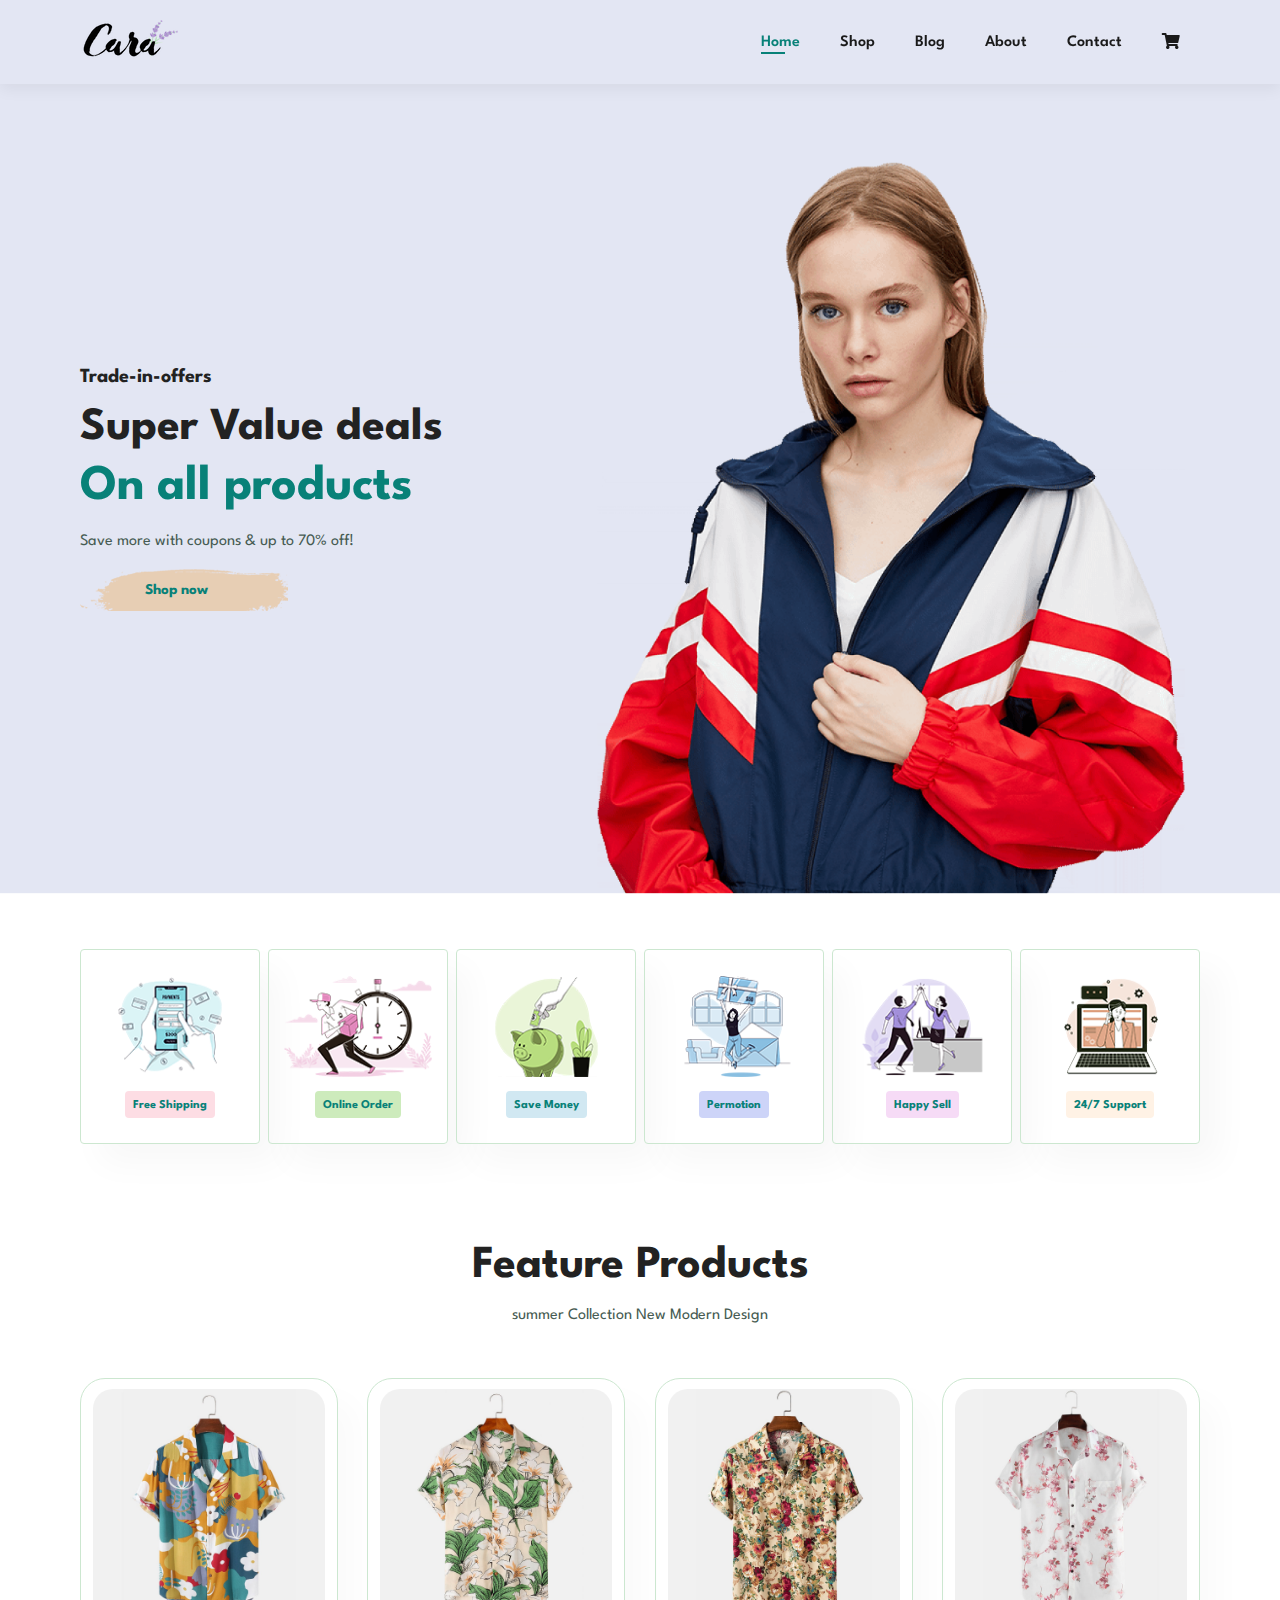
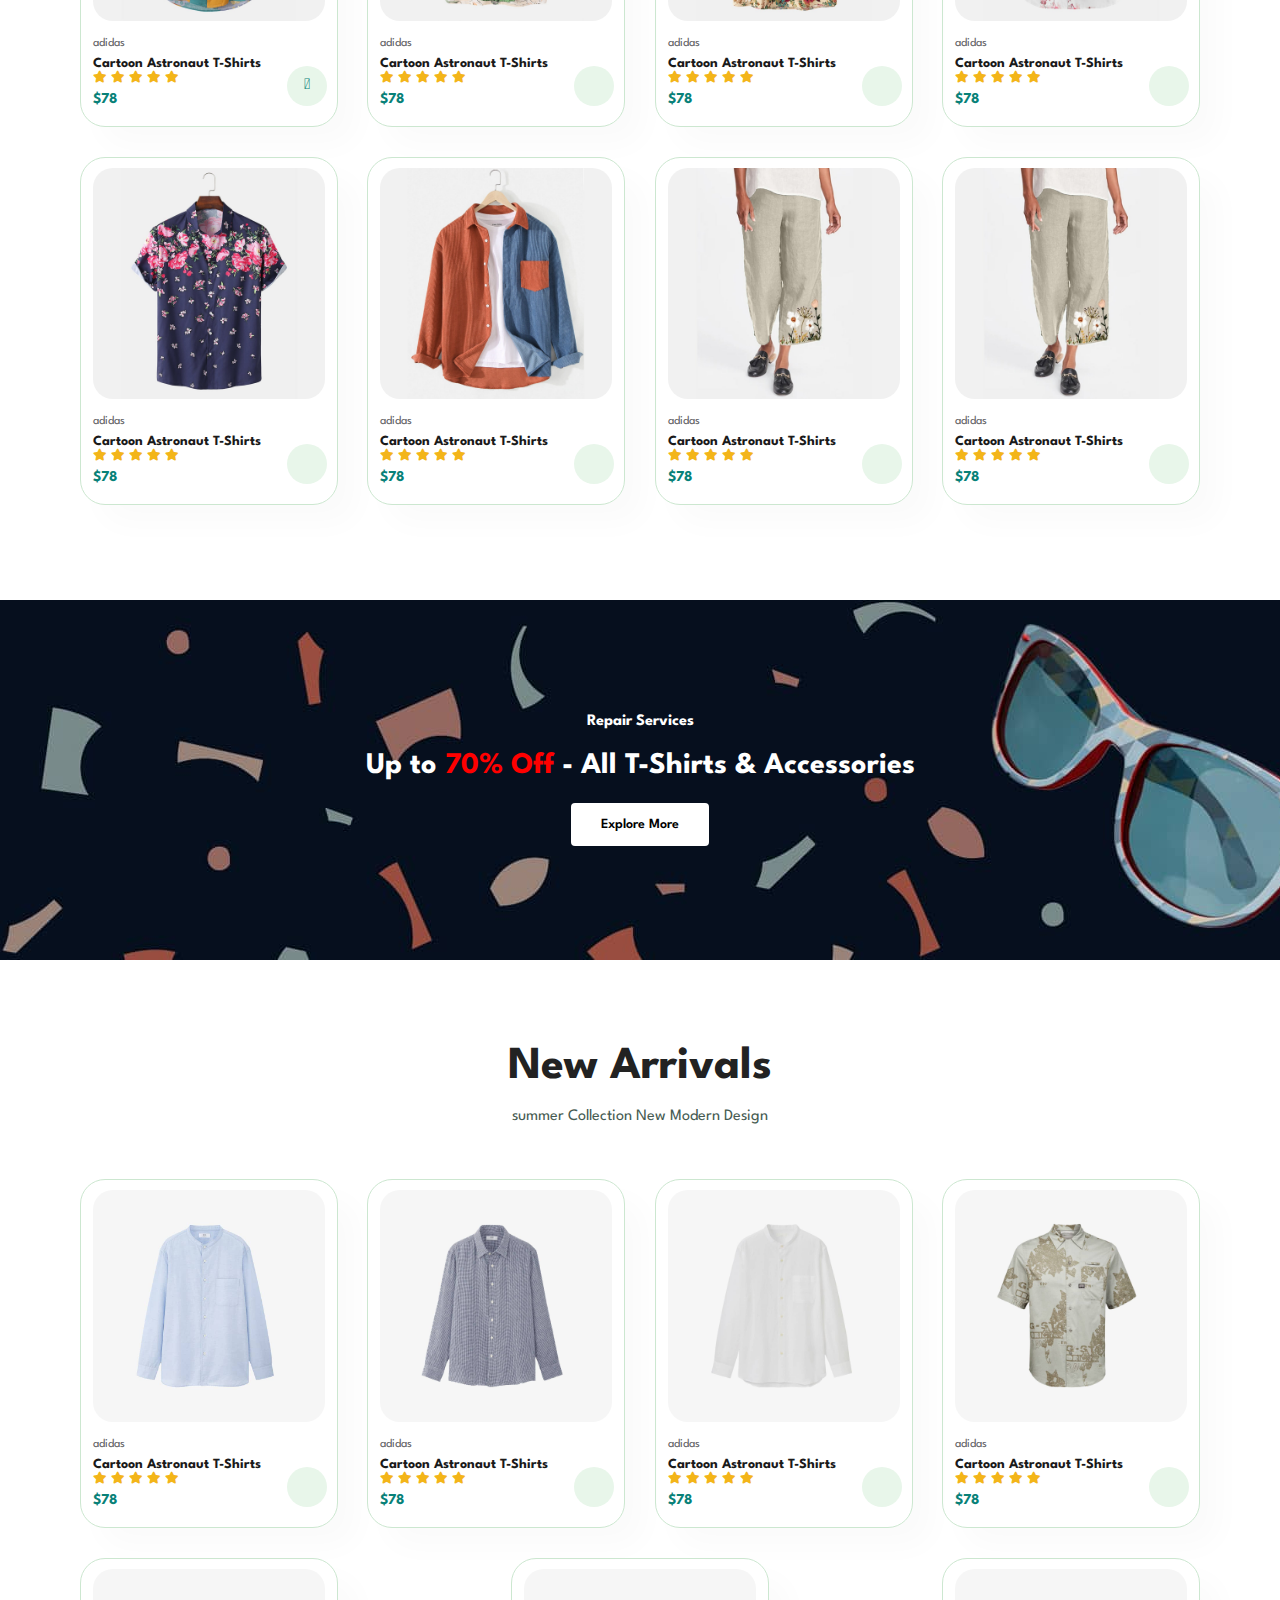
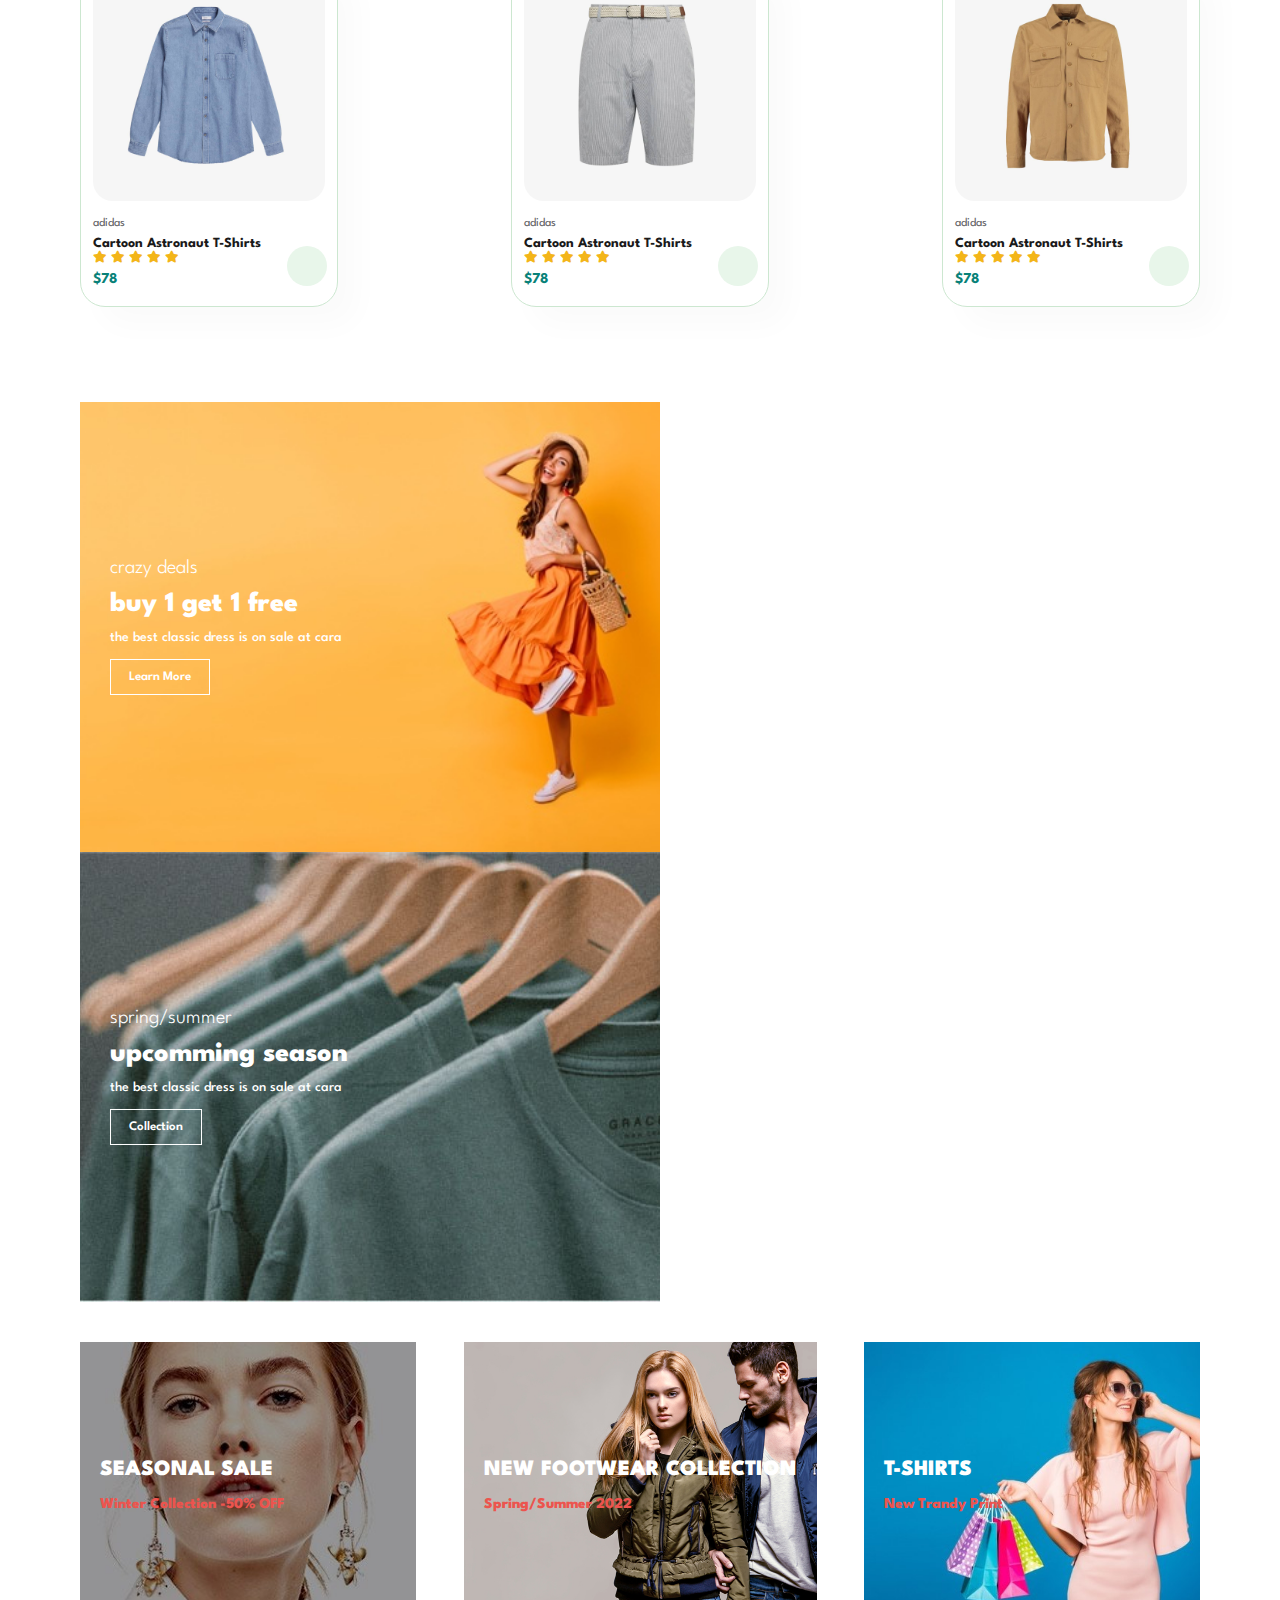
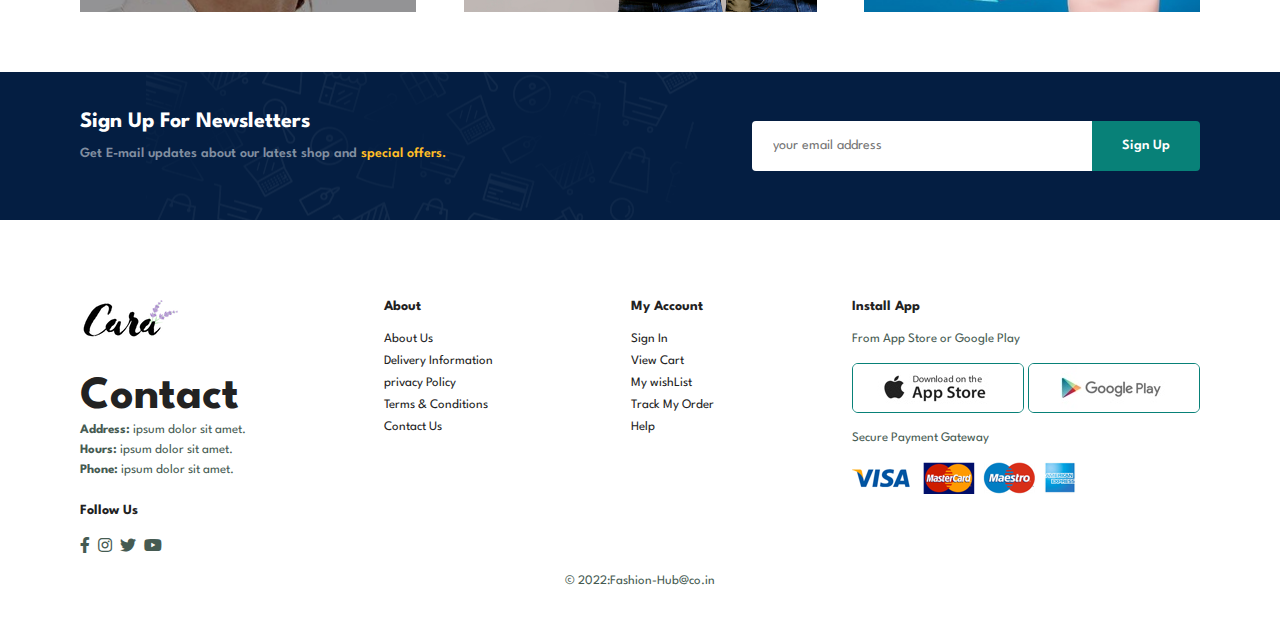
<file: index.html>
<!DOCTYPE html>
<html lang="en">

<head>
    <meta charset="UTF-8">
    <meta http-equiv="X-UA-Compatible" content="IE=edge">
    <meta name="viewport" content="width=device-width, initial-scale=1.0">
    <title>Fashion-Hub</title>
    <link rel="stylesheet" href="https://use.fontawesome.com/releases/v5.10.0/css/all.css" />
    <link href="https://cdnjs.cloudflare.com/ajax/libs/font-awesome/5.15.4/css/all.min.css" rel="stylesheet">
    <link rel="stylesheet" href="style.css">
</head>

<body>
    <section id="header">
        <a href="#"><img src="img/logo.png" class="logo" alt="">
        </a>
        <div>
            <ul id="navbar">
                <li><a class="active" href="index.html">Home</a></li>
                <li><a href="shop.html">Shop</a></li>
                <li><a href="blog.html">Blog</a></li>
                <li><a href="about.html">About</a></li>
                <li><a href="contact.html">Contact</a></li>
                <li id="lg-bag"><a href="cart.html"> <i class="fa fa-shopping-cart"></i> </a></li>
                <a href="#" id="close"><i class="fa fa-times"></i></a>
            </ul>
        </div>
        <div id="mobile">
           <a href="cart.html"> <i class="fa fa-shopping-cart"></i></a>
            <i id="bar" class="fas fa-outdent"></i>
        </div>
    </section>

    <!--.........................home page..................-->

    <section id="hero">
        <h4>Trade-in-offers</h4>
        <h2>Super Value deals</h2>
        <h1>On all products</h1>
        <p>Save more with coupons & up to 70% off!</p>
        <button>Shop now</button>
    </section>
    <!-- ....................feature section....................... -->
    <section id="feature" class="section-p1">
        <div class="feature-box">
            <img src="img/features/f1.png" alt="">
            <h6>Free Shipping</h6>
        </div>
        <div class="feature-box">
            <img src="img/features/f2.png" alt="">
            <h6>Online Order</h6>
        </div>
        <div class="feature-box">
            <img src="img/features/f3.png" alt="">
            <h6>Save Money</h6>
        </div>
        <div class="feature-box">
            <img src="img/features/f4.png" alt="">
            <h6>Permotion</h6>
        </div>
        <div class="feature-box">
            <img src="img/features/f5.png" alt="">
            <h6>Happy Sell</h6>
        </div>
        <div class="feature-box">
            <img src="img/features/f6.png" alt="">
            <h6>24/7 Support</h6>
        </div>
    </section>
    <!-- ....................product section..................... -->
    <section id="product1" class="section-p1">
        <h2>Feature Products</h2>
        <p>summer Collection New Modern Design</p>
        <div class="pro-container">
            <div class="pro">
                <img src="img/products/f1.jpg" alt="">
                <div class="des">
                    <span>adidas</span>
                    <h5>Cartoon Astronaut T-Shirts</h5>
                    <div class="star">
                        <i class="fas fa-star"></i>
                        <i class="fas fa-star"></i>
                        <i class="fas fa-star"></i>
                        <i class="fas fa-star"></i>
                        <i class="fas fa-star"></i>
                    </div>
                    <h4>$78</h4>
                </div>
                <a href="cart.html"><i class="fal fa-shopping-cart cart"></i></a>
            </div>
            <div class="pro">
                <img src="img/products/f2.jpg" alt="">
                <div class="des">
                    <span>adidas</span>
                    <h5>Cartoon Astronaut T-Shirts</h5>
                    <div class="star">
                        <i class="fas fa-star"></i>
                        <i class="fas fa-star"></i>
                        <i class="fas fa-star"></i>
                        <i class="fas fa-star"></i>
                        <i class="fas fa-star"></i>
                    </div>
                    <h4>$78</h4>
                </div>
                <a href="#"><i class="fab fa-shoping-cart cart"></i></a>
            </div>

            <div class="pro">
                <img src="img/products/f3.jpg" alt="">
                <div class="des">
                    <span>adidas</span>
                    <h5>Cartoon Astronaut T-Shirts</h5>
                    <div class="star">
                        <i class="fas fa-star"></i>
                        <i class="fas fa-star"></i>
                        <i class="fas fa-star"></i>
                        <i class="fas fa-star"></i>
                        <i class="fas fa-star"></i>
                    </div>
                    <h4>$78</h4>
                </div>
                <a href="cart.html"><i class="fal fa-shoping-cart cart"></i></a>
            </div>

            <div class="pro">
                <img src="img/products/f4.jpg" alt="">
                <div class="des">
                    <span>adidas</span>
                    <h5>Cartoon Astronaut T-Shirts</h5>
                    <div class="star">
                        <i class="fas fa-star"></i>
                        <i class="fas fa-star"></i>
                        <i class="fas fa-star"></i>
                        <i class="fas fa-star"></i>
                        <i class="fas fa-star"></i>
                    </div>
                    <h4>$78</h4>
                </div>
                <a href="cart.html"><i class="fal fa-shoping-cart cart"></i></a>
            </div>

            <div class="pro">
                <img src="img/products/f5.jpg" alt="">
                <div class="des">
                    <span>adidas</span>
                    <h5>Cartoon Astronaut T-Shirts</h5>
                    <div class="star">
                        <i class="fas fa-star"></i>
                        <i class="fas fa-star"></i>
                        <i class="fas fa-star"></i>
                        <i class="fas fa-star"></i>
                        <i class="fas fa-star"></i>
                    </div>
                    <h4>$78</h4>
                </div>
                <a href="cart.html"><i class="fal fa-shoping-cart cart"></i></a>
            </div>
            <div class="pro">
                <img src="img/products/f6.jpg" alt="">
                <div class="des">
                    <span>adidas</span>
                    <h5>Cartoon Astronaut T-Shirts</h5>
                    <div class="star">
                        <i class="fas fa-star"></i>
                        <i class="fas fa-star"></i>
                        <i class="fas fa-star"></i>
                        <i class="fas fa-star"></i>
                        <i class="fas fa-star"></i>
                    </div>
                    <h4>$78</h4>
                </div>
                <a href="cart.html"><i class="fal fa-shoping-cart cart"></i></a>
            </div>
            <div class="pro">
                <img src="img/products/f7.jpg" alt="">
                <div class="des">
                    <span>adidas</span>
                    <h5>Cartoon Astronaut T-Shirts</h5>
                    <div class="star">
                        <i class="fas fa-star"></i>
                        <i class="fas fa-star"></i>
                        <i class="fas fa-star"></i>
                        <i class="fas fa-star"></i>
                        <i class="fas fa-star"></i>
                    </div>
                    <h4>$78</h4>
                </div>
                <a href="cart.html"><i class="fal fa-shoping-cart cart"></i></a>
            </div>
            <div class="pro">
                <img src="img/products/f7.jpg" alt="">
                <div class="des">
                    <span>adidas</span>
                    <h5>Cartoon Astronaut T-Shirts</h5>
                    <div class="star">
                        <i class="fas fa-star"></i>
                        <i class="fas fa-star"></i>
                        <i class="fas fa-star"></i>
                        <i class="fas fa-star"></i>
                        <i class="fas fa-star"></i>
                    </div>
                    <h4>$78</h4>
                </div>
                <a href="cart.html"><i class="fal fa-shoping-cart cart"></i></a>
            </div>
        </div>
    </section>
    <!-- ....................Banner section.............................. -->
    <section id="banner" class="section-m1">
        <h4>Repair Services</h4>
        <h2>Up to <span>70% Off</span> - All T-Shirts & Accessories</h2>
        <button class="normal">Explore More</button>
    </section>
    <!-- ..................new arrival......................... -->

    <section id="product1" class="section-p1">
        <h2>New Arrivals</h2>
        <p>summer Collection New Modern Design</p>
        <div class="pro-container">
            <div class="pro">
                <img src="img/products/n1.jpg" alt="">
                <div class="des">
                    <span>adidas</span>
                    <h5>Cartoon Astronaut T-Shirts</h5>
                    <div class="star">
                        <i class="fas fa-star"></i>
                        <i class="fas fa-star"></i>
                        <i class="fas fa-star"></i>
                        <i class="fas fa-star"></i>
                        <i class="fas fa-star"></i>
                    </div>
                    <h4>$78</h4>
                </div>
                <a href="#"><i class="fal fa-shoping-cart cart"></i></a>
            </div>
            <div class="pro">
                <img src="img/products/n2.jpg" alt="">
                <div class="des">
                    <span>adidas</span>
                    <h5>Cartoon Astronaut T-Shirts</h5>
                    <div class="star">
                        <i class="fas fa-star"></i>
                        <i class="fas fa-star"></i>
                        <i class="fas fa-star"></i>
                        <i class="fas fa-star"></i>
                        <i class="fas fa-star"></i>
                    </div>
                    <h4>$78</h4>
                </div>
                <a href="#"><i class="fal fa-shoping-cart cart"></i></a>
            </div>
            <div class="pro">
                <img src="img/products/n3.jpg" alt="">
                <div class="des">
                    <span>adidas</span>
                    <h5>Cartoon Astronaut T-Shirts</h5>
                    <div class="star">
                        <i class="fas fa-star"></i>
                        <i class="fas fa-star"></i>
                        <i class="fas fa-star"></i>
                        <i class="fas fa-star"></i>
                        <i class="fas fa-star"></i>
                    </div>
                    <h4>$78</h4>
                </div>
                <a href="#"><i class="fal fa-shoping-cart cart"></i></a>
            </div>
            <div class="pro">
                <img src="img/products/n4.jpg" alt="">
                <div class="des">
                    <span>adidas</span>
                    <h5>Cartoon Astronaut T-Shirts</h5>
                    <div class="star">
                        <i class="fas fa-star"></i>
                        <i class="fas fa-star"></i>
                        <i class="fas fa-star"></i>
                        <i class="fas fa-star"></i>
                        <i class="fas fa-star"></i>
                    </div>
                    <h4>$78</h4>
                </div>
                <a href="#"><i class="fal fa-shoping-cart cart"></i></a>
            </div>
            <div class="pro">
                <img src="img/products/n5.jpg" alt="">
                <div class="des">
                    <span>adidas</span>
                    <h5>Cartoon Astronaut T-Shirts</h5>
                    <div class="star">
                        <i class="fas fa-star"></i>
                        <i class="fas fa-star"></i>
                        <i class="fas fa-star"></i>
                        <i class="fas fa-star"></i>
                        <i class="fas fa-star"></i>
                    </div>
                    <h4>$78</h4>
                </div>
                <a href="#"><i class="fal fa-shoping-cart cart"></i></a>
            </div>
            <div class="pro">
                <img src="img/products/n6.jpg" alt="">
                <div class="des">
                    <span>adidas</span>
                    <h5>Cartoon Astronaut T-Shirts</h5>
                    <div class="star">
                        <i class="fas fa-star"></i>
                        <i class="fas fa-star"></i>
                        <i class="fas fa-star"></i>
                        <i class="fas fa-star"></i>
                        <i class="fas fa-star"></i>
                    </div>
                    <h4>$78</h4>
                </div>
                <a href="#"><i class="fal fa-shoping-cart cart"></i></a>
            </div>
            <div class="pro">
                <img src="img/products/n7.jpg" alt="">
                <div class="des">
                    <span>adidas</span>
                    <h5>Cartoon Astronaut T-Shirts</h5>
                    <div class="star">
                        <i class="fas fa-star"></i>
                        <i class="fas fa-star"></i>
                        <i class="fas fa-star"></i>
                        <i class="fas fa-star"></i>
                        <i class="fas fa-star"></i>
                    </div>
                    <h4>$78</h4>
                </div>
                <a href="#"><i class="fal fa-shoping-cart cart"></i></a>
            </div>
        </div>
    </section>

    <section id="sm-banner" class="section-p1">
        <div class="banner-box">
            <h4>crazy deals</h4>
            <h2>buy 1 get 1 free</h2>
            <span>the best classic dress is on sale at cara</span>
            <button class="white">Learn More</button>
        </div>
        <div class="banner-box banner-box2">
            <h4>spring/summer</h4>
            <h2>upcomming season</h2>
            <span>the best classic dress is on sale at cara</span>
            <button class="white">Collection</button>
        </div>
    </section>

    <section id="banner3">
        <div class="banner-box">
            <h2>SEASONAL SALE</h2>
            <h3>Winter Collection -50% OFF</h3>
        </div>
        <div class="banner-box banner-box2">
            <h2>NEW FOOTWEAR COLLECTION</h2>
            <h3>Spring/Summer 2022</h3>
        </div>
        <div class="banner-box banner-box3">
            <h2>T-SHIRTS</h2>
            <h3>New Trandy Print</h3>
        </div>
    </section>

    <section id="newsletter" class="section-p1 section-m1">
        <div class="newstext">
            <h4>Sign Up For Newsletters</h4>
            <p>Get E-mail updates about our latest shop and <span>special offers.</span></p>
        </div>
        <div class="form">
            <input type="text" placeholder="your email address">
            <button class="normal">Sign Up</button>
        </div>
    </section>

    <!-- .........................................footer/......................... -->

    <footer class="section-p1">
        <div class="col">
            <img class="logo" src="img/logo.png" alt="">
            <h2>Contact</h2>
            <p><strong>Address: </strong> ipsum dolor sit amet.</p>
            <p><strong>Hours: </strong> ipsum dolor sit amet.</p>
            <p><strong>Phone: </strong> ipsum dolor sit amet.</p>
            <div class="follow">
                <h4>Follow Us</h4>
                <div class="icon">
                    <i class="fab fa-facebook-f"></i>
                    <i class="fab fa-instagram"></i>
                    <i class="fab fa-twitter"></i>
                    <i class="fab fa-youtube"></i>
                </div>
            </div>
        </div>
        <div class="col">
            <h4>About</h4>
            <a href="#">About Us</a>
            <a href="#">Delivery Information</a>
            <a href="#">privacy Policy</a>
            <a href="#">Terms & Conditions</a>
            <a href="#">Contact Us</a>
        </div>

        <div class="col">
            <h4>My Account</h4>
            <a href="#">Sign In</a>
            <a href="#">View Cart</a>
            <a href="#">My wishList</a>
            <a href="#">Track My Order</a>
            <a href="#">Help</a>
        </div>

        <div class="col install">
            <h4>Install App</h4>
            <p>From App Store or Google Play</p>
            <div class="row">
                <img src="img/pay/app.jpg" alt="">
                <img src="img/pay//play.jpg" alt="">
            </div>
            <p>Secure Payment Gateway</p>
            <img src="img/pay/pay.png" alt="">
        </div>

        <div class="copyright">
            <p>&copy 2022:Fashion-Hub@co.in </p>
        </div>
    </footer>


    <script src="index.js"></script>
</body>

</html>
</file>
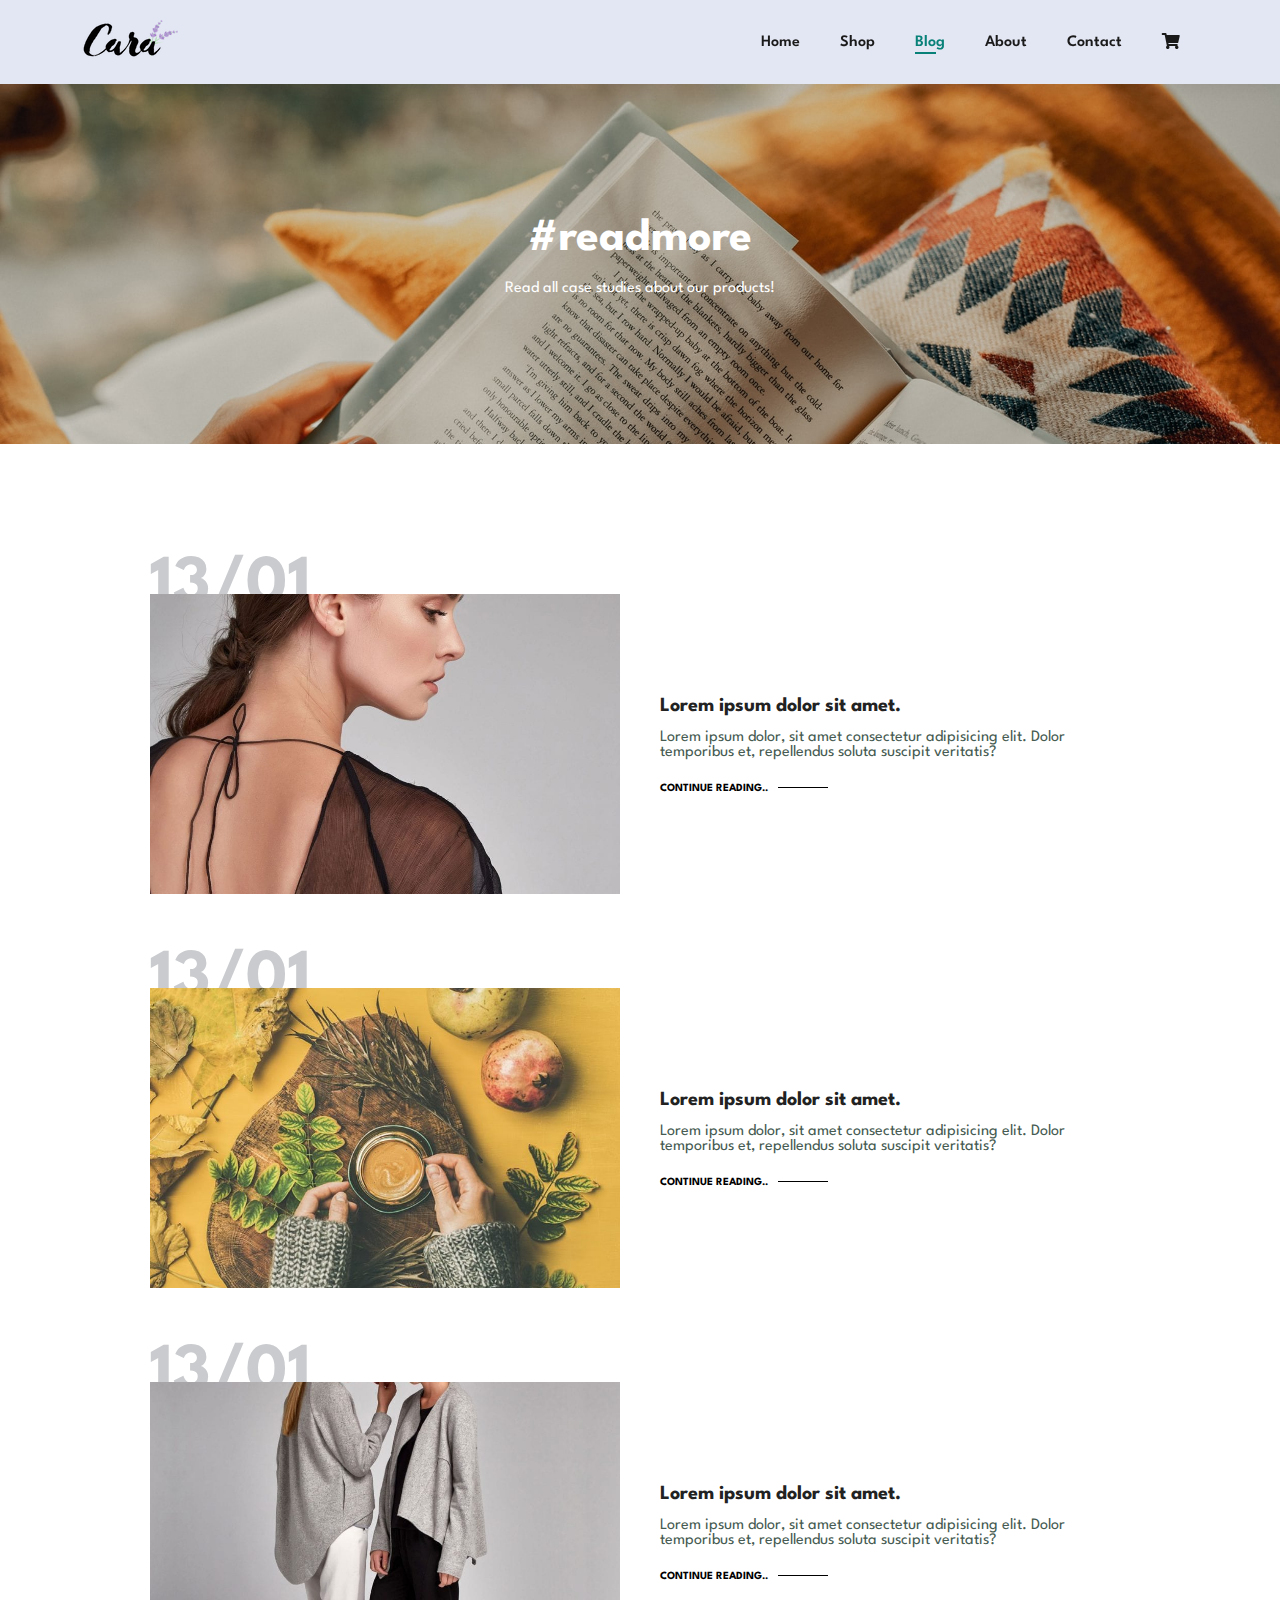
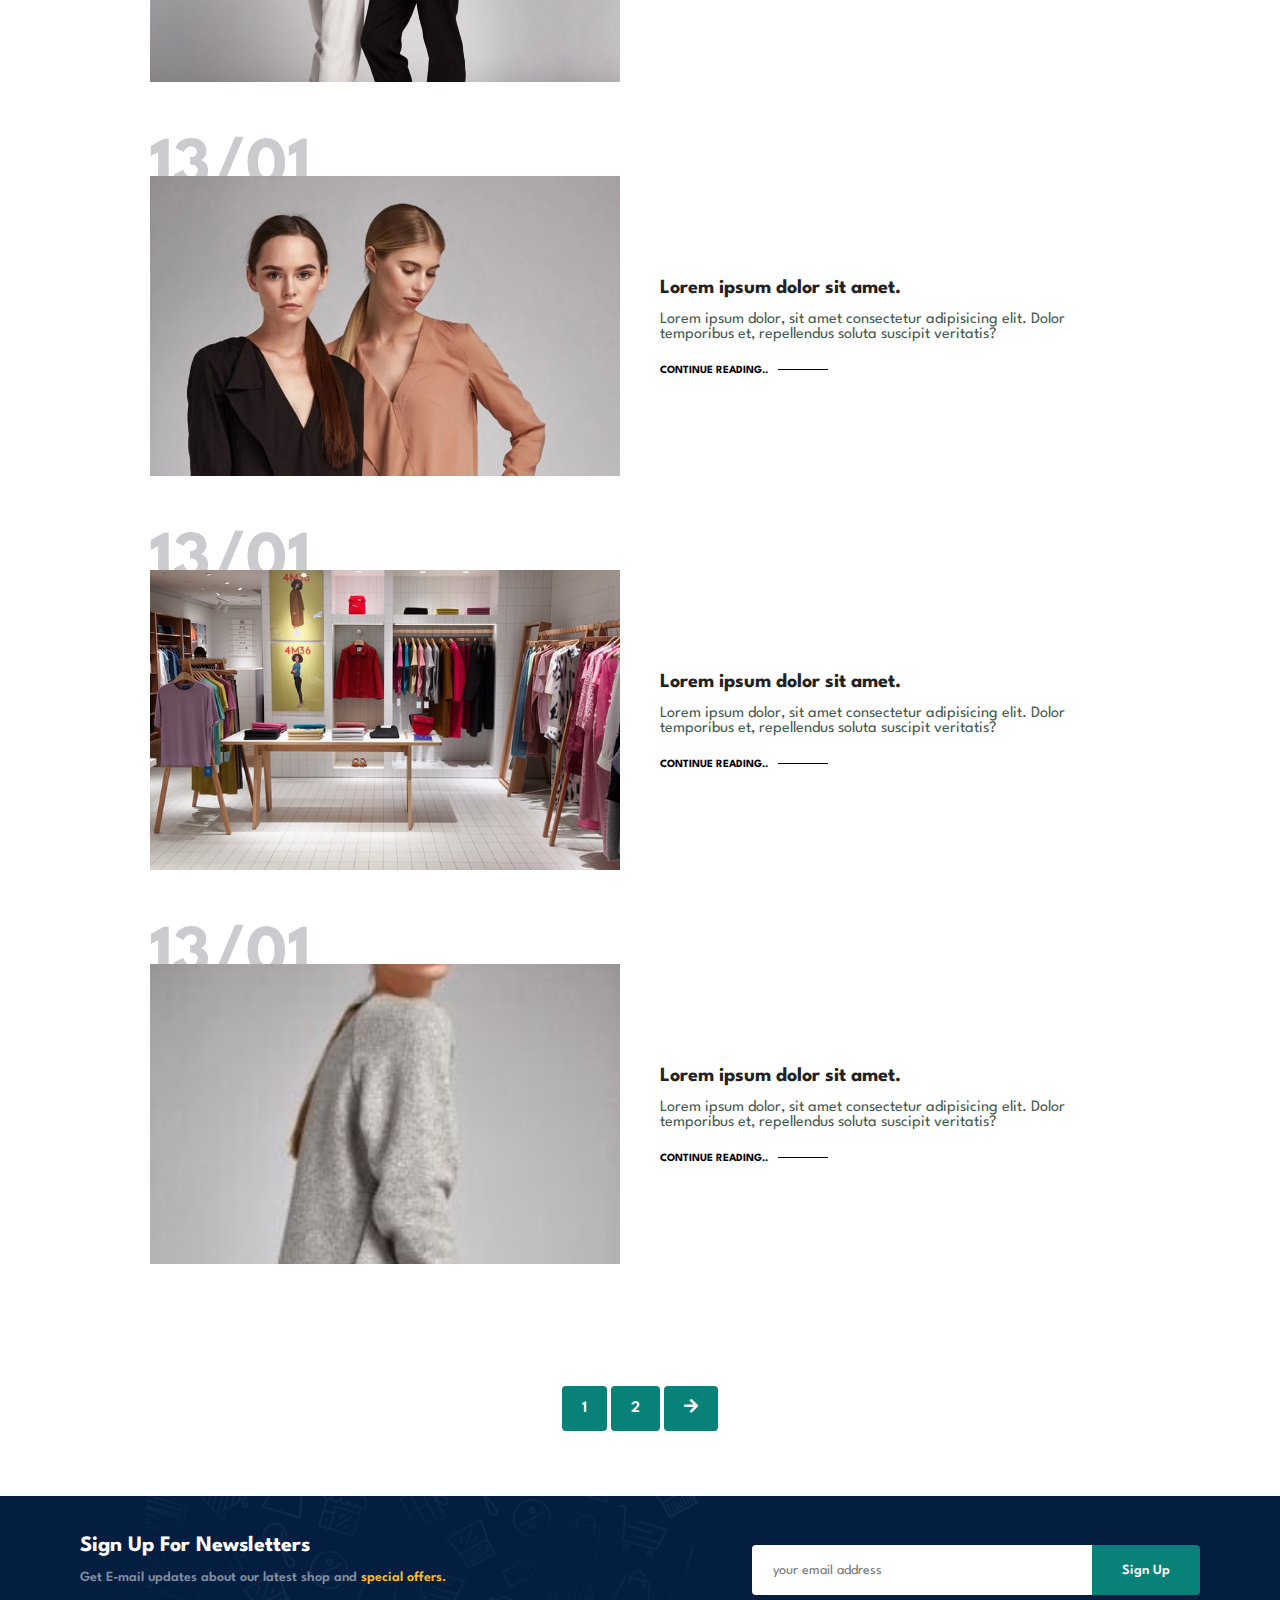
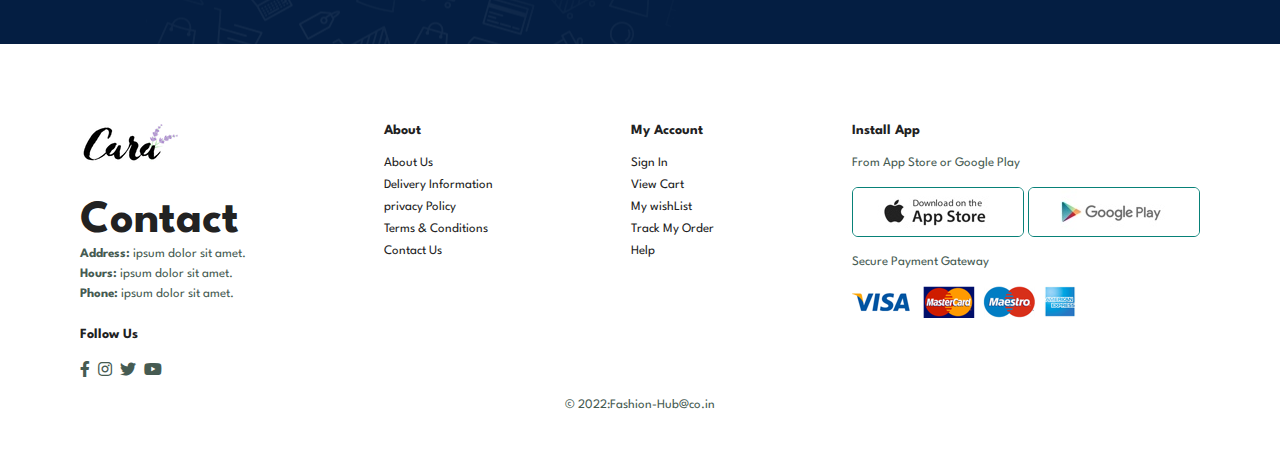
<file: blog.html>
<!DOCTYPE html>
<html lang="en">

<head>
    <meta charset="UTF-8">
    <meta http-equiv="X-UA-Compatible" content="IE=edge">
    <meta name="viewport" content="width=device-width, initial-scale=1.0">
    <title>Fashion-Hub</title>
    <link rel="stylesheet" href="https://use.fontawesome.com/releases/v5.10.0/css/all.css" />
    <link rel="stylesheet" href="style.css">
</head>

<body>
    <section id="header">
        <a href="#"><img src="img/logo.png" class="logo" alt="">
        </a>
        <div>
            <ul id="navbar">
                <li><a href="index.html">Home</a></li>
                <li><a href="shop.html">Shop</a></li>
                <li><a class="active" href="blog.html">Blog</a></li>
                <li><a href="about.html">About</a></li>
                <li><a href="contact.html">Contact</a></li>
                <li id="lg-bag"><a href="cart.html"> <i class="fa fa-shopping-cart"></i> </a></li>
                <a href="#" id="close"><i class="fa fa-times"></i></a>
            </ul>
        </div>
        <div id="mobile">
        <a href="cart.html"> <i class="fa fa-shopping-cart"></i></a>
            <i id="bar" class="fas fa-outdent"></i>
        </div>
    </section>

    <!--.........................blog page..................-->

    <section id="page-header" class="blog-header">
        <h2>#readmore</h2>
        <p>Read all case studies about our products!</p>
    </section>
    

    <section id="blog">
        <div class="blog-box">
            <div class="blog-img">
                <img src="img/blog/b1.jpg" alt="">
            </div>
            <div class="blog-details">
                <h4>Lorem ipsum dolor sit amet.</h4>
                <p>Lorem ipsum dolor, sit amet consectetur adipisicing elit. Dolor temporibus et, repellendus soluta
                    suscipit veritatis?</p>
                <a href="#">CONTINUE READING..</a>
            </div>
            <h1>13/01</h1>
        </div>
        <div class="blog-box">
            <div class="blog-img">
                <img src="img/blog/b6.jpg" alt="">
            </div>
            <div class="blog-details">
                <h4>Lorem ipsum dolor sit amet.</h4>
                <p>Lorem ipsum dolor, sit amet consectetur adipisicing elit. Dolor temporibus et, repellendus soluta
                    suscipit
                    veritatis?</p>
                <a href="#">CONTINUE READING..</a>
            </div>
            <h1>13/01</h1>
        </div>
        <div class="blog-box">
            <div class="blog-img">
                <img src="img/blog/b4.jpg" alt="">
            </div>
            <div class="blog-details">
                <h4>Lorem ipsum dolor sit amet.</h4>
                <p>Lorem ipsum dolor, sit amet consectetur adipisicing elit. Dolor temporibus et, repellendus soluta
                    suscipit
                    veritatis?</p>
                <a href="#">CONTINUE READING..</a>
            </div>
            <h1>13/01</h1>
        </div>
        <div class="blog-box">
            <div class="blog-img">
                <img src="img/blog/b2.jpg" alt="">
            </div>
            <div class="blog-details">
                <h4>Lorem ipsum dolor sit amet.</h4>
                <p>Lorem ipsum dolor, sit amet consectetur adipisicing elit. Dolor temporibus et, repellendus soluta
                    suscipit
                    veritatis?</p>
                <a href="#">CONTINUE READING..</a>
            </div>
            <h1>13/01</h1>
        </div>
        <div class="blog-box">
            <div class="blog-img">
                <img src="img/blog/b3.jpg" alt="">
            </div>
            <div class="blog-details">
                <h4>Lorem ipsum dolor sit amet.</h4>
                <p>Lorem ipsum dolor, sit amet consectetur adipisicing elit. Dolor temporibus et, repellendus soluta
                    suscipit
                    veritatis?</p>
                <a href="#">CONTINUE READING..</a>
            </div>
            <h1>13/01</h1>
        </div>
        <div class="blog-box">
            <div class="blog-img">
                <img src="img/blog/b5.jpg" alt="">
            </div>
            <div class="blog-details">
                <h4>Lorem ipsum dolor sit amet.</h4>
                <p>Lorem ipsum dolor, sit amet consectetur adipisicing elit. Dolor temporibus et, repellendus soluta
                    suscipit
                    veritatis?</p>
                <a href="#">CONTINUE READING..</a>
            </div>
            <h1>13/01</h1>
        </div>

    </section>

    <section id="pagination" class="section-p1">
        <a href="#">1</a>
        <a href="#">2</a>
        <a href="#"><i class="fa fa-arrow-right"></i></a>
    </section>


    <section id="newsletter" class="section-p1 section-m1">
        <div class="newstext">
            <h4>Sign Up For Newsletters</h4>
            <p>Get E-mail updates about our latest shop and <span>special offers.</span></p>
        </div>
        <div class="form">
            <input type="text" placeholder="your email address">
            <button class="normal">Sign Up</button>
        </div>
    </section>

    <!-- .........................................footer/......................... -->

    <footer class="section-p1">
        <div class="col">
            <img class="logo" src="img/logo.png" alt="">
            <h2>Contact</h2>
            <p><strong>Address: </strong> ipsum dolor sit amet.</p>
            <p><strong>Hours: </strong> ipsum dolor sit amet.</p>
            <p><strong>Phone: </strong> ipsum dolor sit amet.</p>
            <div class="follow">
                <h4>Follow Us</h4>
                <div class="icon">
                    <i class="fab fa-facebook-f"></i>
                    <i class="fab fa-instagram"></i>
                    <i class="fab fa-twitter"></i>
                    <i class="fab fa-youtube"></i>
                </div>
            </div>
        </div>
        <div class="col">
            <h4>About</h4>
            <a href="#">About Us</a>
            <a href="#">Delivery Information</a>
            <a href="#">privacy Policy</a>
            <a href="#">Terms & Conditions</a>
            <a href="#">Contact Us</a>
        </div>

        <div class="col">
            <h4>My Account</h4>
            <a href="#">Sign In</a>
            <a href="#">View Cart</a>
            <a href="#">My wishList</a>
            <a href="#">Track My Order</a>
            <a href="#">Help</a>
        </div>

        <div class="col install">
            <h4>Install App</h4>
            <p>From App Store or Google Play</p>
            <div class="row">
                <img src="img/pay/app.jpg" alt="">
                <img src="img/pay//play.jpg" alt="">
            </div>
            <p>Secure Payment Gateway</p>
            <img src="img/pay/pay.png" alt="">
        </div>

        <div class="copyright">
            <p>&copy 2022:Fashion-Hub@co.in </p>
        </div>
    </footer>


    <script src="index.js"></script>
</body>

</html>
</file>
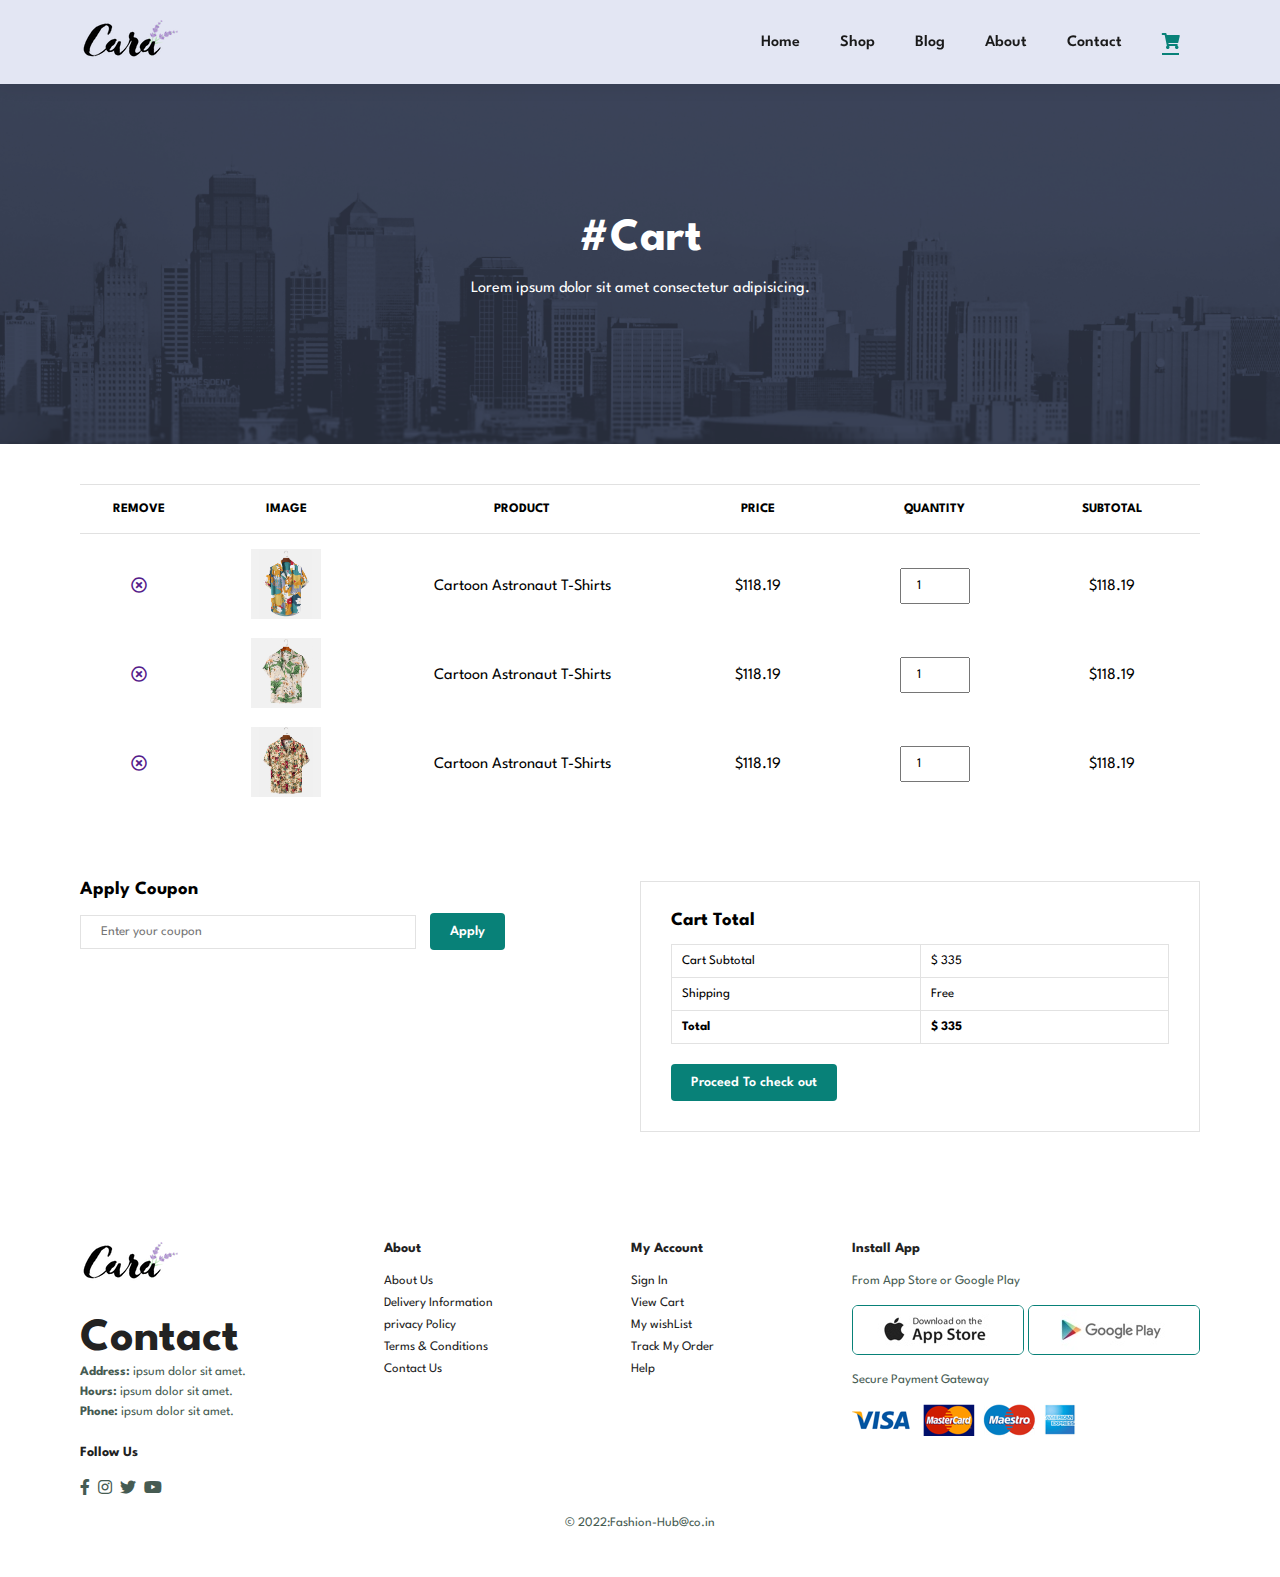
<file: cart.html>
<!DOCTYPE html>
<html lang="en">

<head>
    <meta charset="UTF-8">
    <meta http-equiv="X-UA-Compatible" content="IE=edge">
    <meta name="viewport" content="width=device-width, initial-scale=1.0">
    <title>Fashion-Hub</title>
    <link rel="stylesheet" href="https://use.fontawesome.com/releases/v5.10.0/css/all.css" />
    <link rel="stylesheet" href="style.css">
</head>

<body>
    <section id="header">
        <a href="#"><img src="img/logo.png" class="logo" alt="">
        </a>
        <div>
            <ul id="navbar">
                <li><a href="index.html">Home</a></li>
                <li><a href="shop.html">Shop</a></li>
                <li><a href="blog.html">Blog</a></li>
                <li><a href="about.html">About</a></li>
                <li><a href="contact.html">Contact</a></li>
                <li id="lg-bag"><a class="active"  href="cart.html"> <i class="fa fa-shopping-cart"></i> </a></li>
                <a href="#" id="close"><i class="fa fa-times"></i></a>
            </ul>
        </div>
        <div id="mobile">
            <a href="cart.html"> <i class="fa fa-shopping-cart"></i></a>
            <i id="bar" class="fas fa-outdent"></i>
        </div>
    </section>

    <!--.........................about page..................-->

    <section id="page-header" class="about-header">
        <h2>#Cart</h2>
        <p>Lorem ipsum dolor sit amet consectetur adipisicing.</p>
    </section>
    
    <section id="cart" class="section-p1">
        <table width="100%">
            <thead>
                <tr>
                    <td>Remove</td>
                    <td>Image</td>
                    <td>Product</td>
                    <td>Price</td>
                    <td>Quantity</td>
                    <td>Subtotal</td>
                </tr>
            </thead>
            <tbody>
                <tr>
                    <td><a href=""><i class="far fa-times-circle"></i></a></td>
                    <td><img src="img/products/f1.jpg" alt=""></td>
                    <td>Cartoon Astronaut T-Shirts</td>
                    <td>$118.19</td>
                    <td><input type="number" value="1"></td>
                    <td>$118.19</td>
                </tr>
                <tr>
                    <td><a href=""><i class="far fa-times-circle"></i></a></td>
                    <td><img src="img/products/f2.jpg" alt=""></td>
                    <td>Cartoon Astronaut T-Shirts</td>
                    <td>$118.19</td>
                    <td><input type="number" value="1"></td>
                    <td>$118.19</td>
                </tr>
                <tr>
                    <td><a href=""><i class="far fa-times-circle"></i></a></td>
                    <td><img src="img/products/f3.jpg" alt=""></td>
                    <td>Cartoon Astronaut T-Shirts</td>
                    <td>$118.19</td>
                    <td><input type="number" value="1"></td>
                    <td>$118.19</td>
                </tr>
            </tbody>
        </table>
    </section>

    <section id="cart-add" class="section-p1">
        <div id="coupon">
            <h3>Apply Coupon</h3>
            <div>
                <input type="text" placeholder="Enter your coupon">
                <button class="normal">Apply</button>
            </div>
        </div>

        <div id="subtotal">
            <h3>Cart Total</h3>
            <table>
                <tr>
                    <td>Cart Subtotal</td>
                    <td>$ 335</td>
                </tr>
                <tr>
                    <td>Shipping</td>
                    <td>Free</td>
                </tr>
                <tr>
                    <td><strong>Total</strong></td>
                    <td><strong>$ 335</strong></td>
                </tr>
            </table>
            <button class="normal">Proceed To check out</button>
        </div>
    </section>

    <!-- .........................................footer/......................... -->

    <footer class="section-p1">
        <div class="col">
            <img class="logo" src="img/logo.png" alt="">
            <h2>Contact</h2>
            <p><strong>Address: </strong> ipsum dolor sit amet.</p>
            <p><strong>Hours: </strong> ipsum dolor sit amet.</p>
            <p><strong>Phone: </strong> ipsum dolor sit amet.</p>
            <div class="follow">
                <h4>Follow Us</h4>
                <div class="icon">
                    <i class="fab fa-facebook-f"></i>
                    <i class="fab fa-instagram"></i>
                    <i class="fab fa-twitter"></i>
                    <i class="fab fa-youtube"></i>
                </div>
            </div>
        </div>
        <div class="col">
            <h4>About</h4>
            <a href="#">About Us</a>
            <a href="#">Delivery Information</a>
            <a href="#">privacy Policy</a>
            <a href="#">Terms & Conditions</a>
            <a href="#">Contact Us</a>
        </div>

        <div class="col">
            <h4>My Account</h4>
            <a href="#">Sign In</a>
            <a href="#">View Cart</a>
            <a href="#">My wishList</a>
            <a href="#">Track My Order</a>
            <a href="#">Help</a>
        </div>

        <div class="col install">
            <h4>Install App</h4>
            <p>From App Store or Google Play</p>
            <div class="row">
                <img src="img/pay/app.jpg" alt="">
                <img src="img/pay//play.jpg" alt="">
            </div>
            <p>Secure Payment Gateway</p>
            <img src="img/pay/pay.png" alt="">
        </div>

        <div class="copyright">
            <p>&copy 2022:Fashion-Hub@co.in </p>
        </div>
    </footer>


    <script src="index.js"></script>
</body>

</html>
</file>
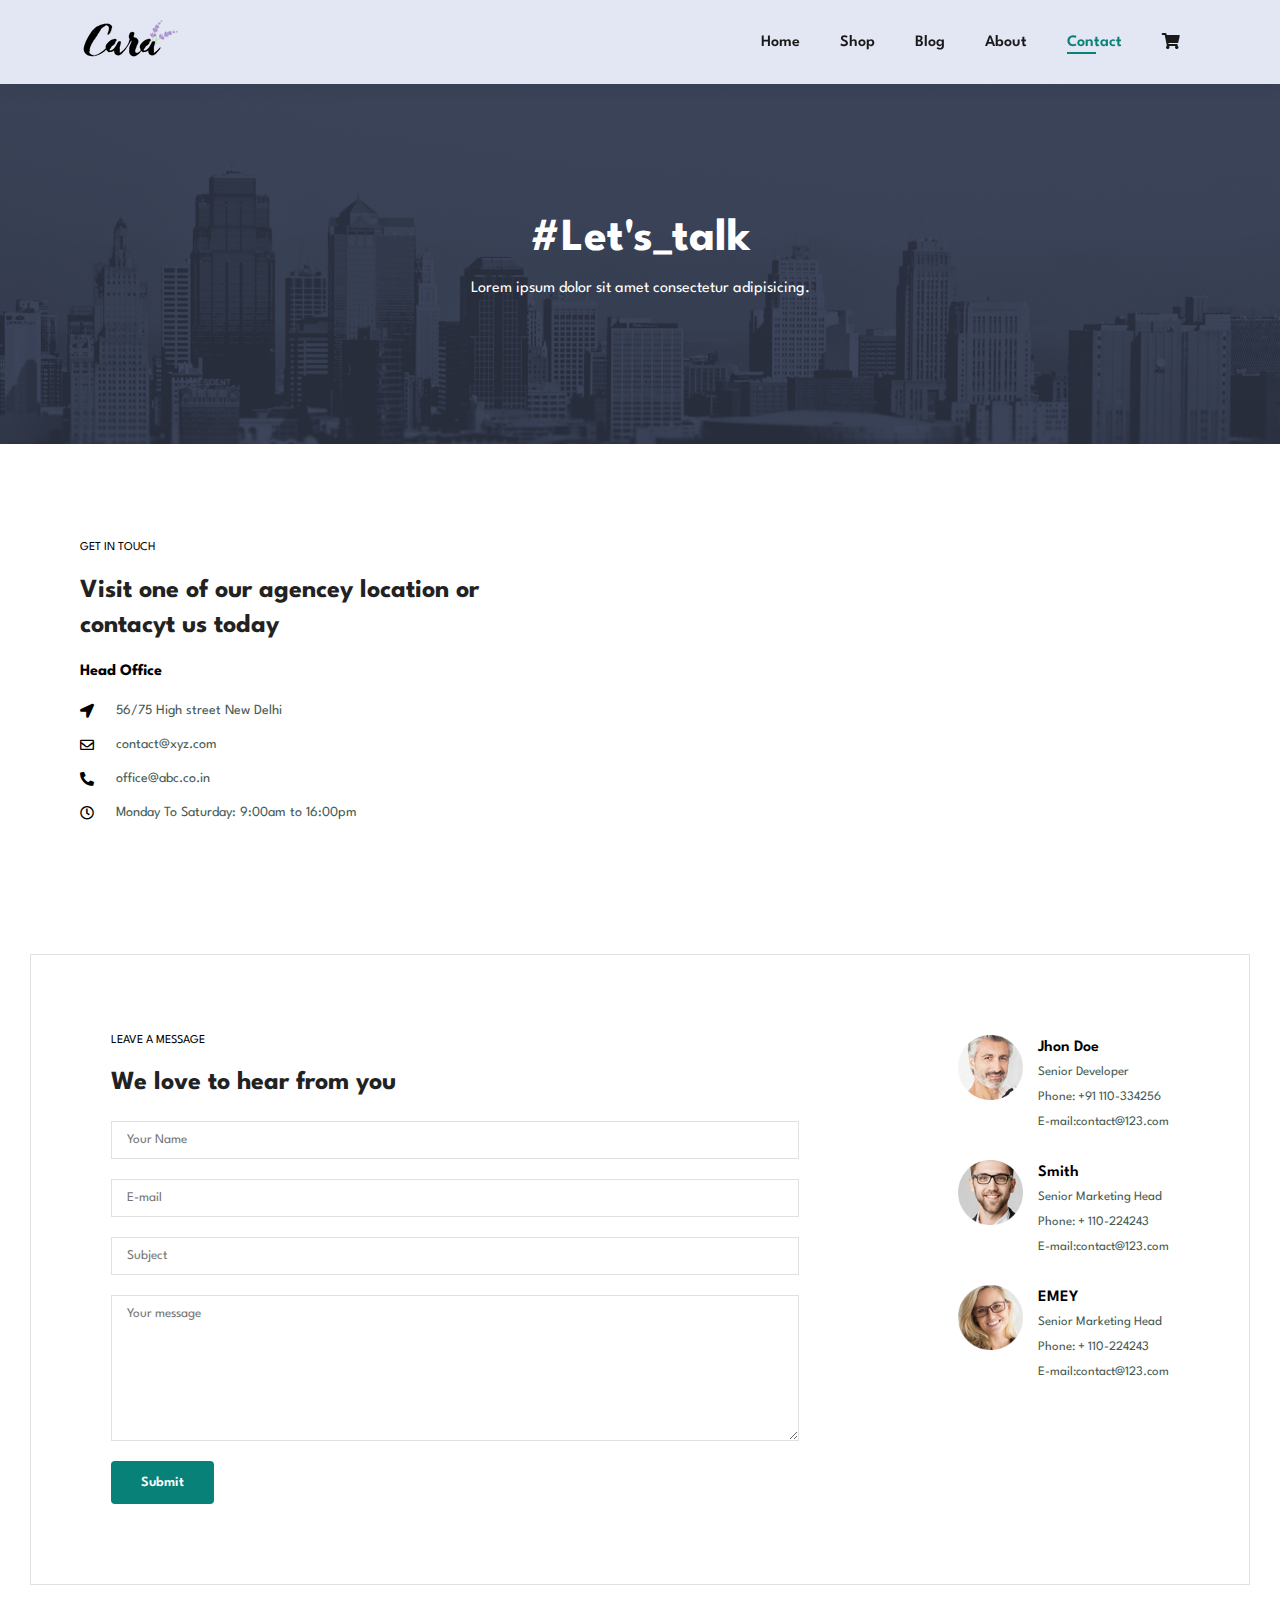
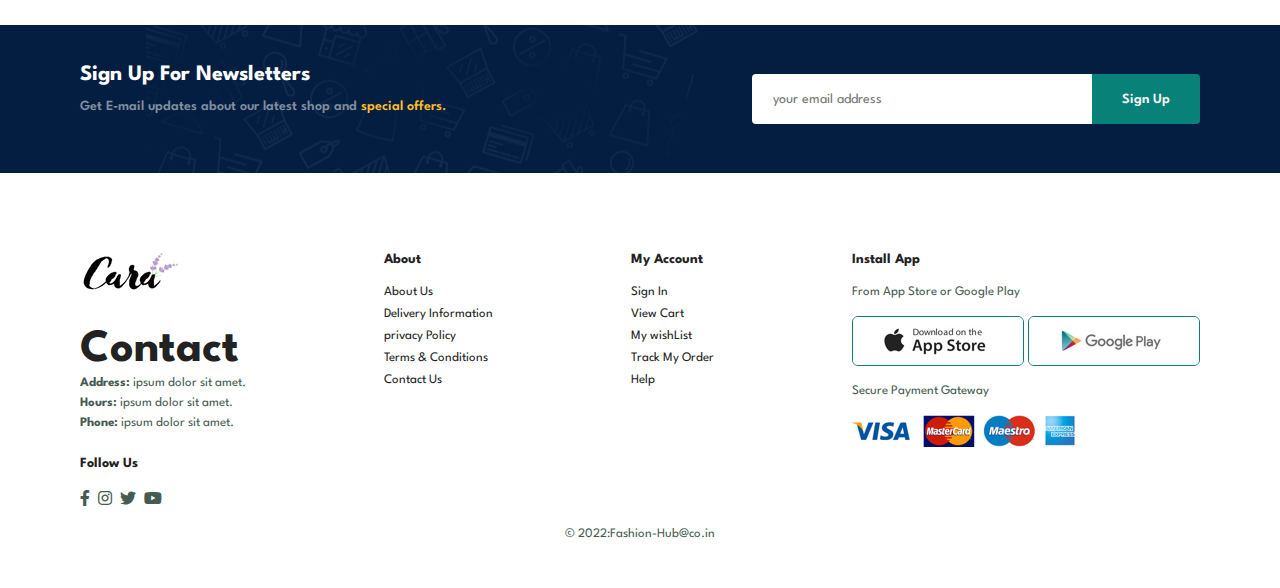
<file: contact.html>
<!DOCTYPE html>
<html lang="en">

<head>
    <meta charset="UTF-8">
    <meta http-equiv="X-UA-Compatible" content="IE=edge">
    <meta name="viewport" content="width=device-width, initial-scale=1.0">
    <title>Fashion-Hub</title>
    <link rel="stylesheet" href="https://use.fontawesome.com/releases/v5.10.0/css/all.css" />
    <link rel="stylesheet" href="style.css">
</head>

<body>
    <section id="header">
        <a href="#"><img src="img/logo.png" class="logo" alt="">
        </a>
        <div>
            <ul id="navbar">
                <li><a href="index.html">Home</a></li>
                <li><a href="shop.html">Shop</a></li>
                <li><a href="blog.html">Blog</a></li>
                <li><a href="about.html">About</a></li>
                <li><a class="active" href="contact.html">Contact</a></li>
                <li id="lg-bag"><a href="cart.html"> <i class="fa fa-shopping-cart"></i> </a></li>
                <a href="#" id="close"><i class="fa fa-times"></i></a>
            </ul>
        </div>
        <div id="mobile">
            <a href="cart.html"> <i class="fa fa-shopping-cart"></i></a>
            <i id="bar" class="fas fa-outdent"></i>
        </div>
    </section>

    <!--.........................about page..................-->

    <section id="page-header" class="about-header">
        <h2>#Let's_talk</h2>
        <p>Lorem ipsum dolor sit amet consectetur adipisicing.</p>
    </section>

    <section id="contact-details" class="section-p1">
        <div class="details">
            <span>GET IN TOUCH</span>
            <h2>Visit one of our agencey location or contacyt us today</h2>
            <h3>Head Office</h3>
            <div>
                <li>
                    <i class="fa fa-location-arrow"></i>
                    <p>56/75 High street New Delhi</p>
                </li>
                <li>
                    <i class="far fa-envelope"></i>
                    <p>contact@xyz.com</p>
                </li>
                <li>
                    <i class="fas fa-phone-alt"></i>
                    <p>office@abc.co.in</p>
                </li>
                <li>
                    <i class="far fa-clock"></i>
                    <p>Monday To Saturday: 9:00am to 16:00pm</p>
                </li>
            </div>
        </div>
        <div class="map">
            <iframe
                src="https://www.google.com/maps/embed?pb=!1m18!1m12!1m3!1d448182.50738077075!2d77.0932634!3d28.646965499999997!2m3!1f0!2f0!3f0!3m2!1i1024!2i768!4f13.1!3m3!1m2!1s0x390cfd5b347eb62d%3A0x37205b715389640!2sDelhi!5e0!3m2!1sen!2sin!4v1667055521855!5m2!1sen!2sin"
                width="600" height="450" style="border:0;" allowfullscreen="" loading="lazy"
                referrerpolicy="no-referrer-when-downgrade"></iframe>
        </div>
    </section>

    <section id="form-details">
        <form action="">
            <span>LEAVE A MESSAGE</span>
            <h2>We love to hear from you</h2>
            <input type="text" placeholder="Your Name ">
            <input type="email" placeholder="E-mail">
            <input type="text" placeholder="Subject">
            <textarea name="" id="" cols="30" rows="10" placeholder="Your message"></textarea>
            <button class="normal">Submit</button>
        </form>

        <div class="people">
            <div>
                <img src="img/people/1.png" alt="">
                <p><span>Jhon Doe</span> Senior Developer <br> Phone: +91 110-334256<br>E-mail:contact@123.com</p>
            </div>
                <div>
                    <img src="img/people/2.png" alt="">
                    <p><span>Smith</span> Senior Marketing Head <br> Phone: + 110-224243<br>E-mail:contact@123.com</p>
                </div>
                <div>
                    <img src="img/people/3.png" alt="">
                    <p><span>EMEY</span> Senior Marketing Head <br> Phone: + 110-224243<br>E-mail:contact@123.com</p>
                </div>
                
                
                </div>
    </section>

    <section id="newsletter" class="section-p1 section-m1">
        <div class="newstext">
            <h4>Sign Up For Newsletters</h4>
            <p>Get E-mail updates about our latest shop and <span>special offers.</span></p>
        </div>
        <div class="form">
            <input type="text" placeholder="your email address">
            <button class="normal">Sign Up</button>
        </div>
    </section>

    <!-- .........................................footer/......................... -->

    <footer class="section-p1">
        <div class="col">
            <img class="logo" src="img/logo.png" alt="">
            <h2>Contact</h2>
            <p><strong>Address: </strong> ipsum dolor sit amet.</p>
            <p><strong>Hours: </strong> ipsum dolor sit amet.</p>
            <p><strong>Phone: </strong> ipsum dolor sit amet.</p>
            <div class="follow">
                <h4>Follow Us</h4>
                <div class="icon">
                    <i class="fab fa-facebook-f"></i>
                    <i class="fab fa-instagram"></i>
                    <i class="fab fa-twitter"></i>
                    <i class="fab fa-youtube"></i>
                </div>
            </div>
        </div>
        <div class="col">
            <h4>About</h4>
            <a href="#">About Us</a>
            <a href="#">Delivery Information</a>
            <a href="#">privacy Policy</a>
            <a href="#">Terms & Conditions</a>
            <a href="#">Contact Us</a>
        </div>

        <div class="col">
            <h4>My Account</h4>
            <a href="#">Sign In</a>
            <a href="#">View Cart</a>
            <a href="#">My wishList</a>
            <a href="#">Track My Order</a>
            <a href="#">Help</a>
        </div>

        <div class="col install">
            <h4>Install App</h4>
            <p>From App Store or Google Play</p>
            <div class="row">
                <img src="img/pay/app.jpg" alt="">
                <img src="img/pay//play.jpg" alt="">
            </div>
            <p>Secure Payment Gateway</p>
            <img src="img/pay/pay.png" alt="">
        </div>

        <div class="copyright">
            <p>&copy 2022:Fashion-Hub@co.in </p>
        </div>
    </footer>


    <script src="index.js"></script>
</body>

</html>
</file>
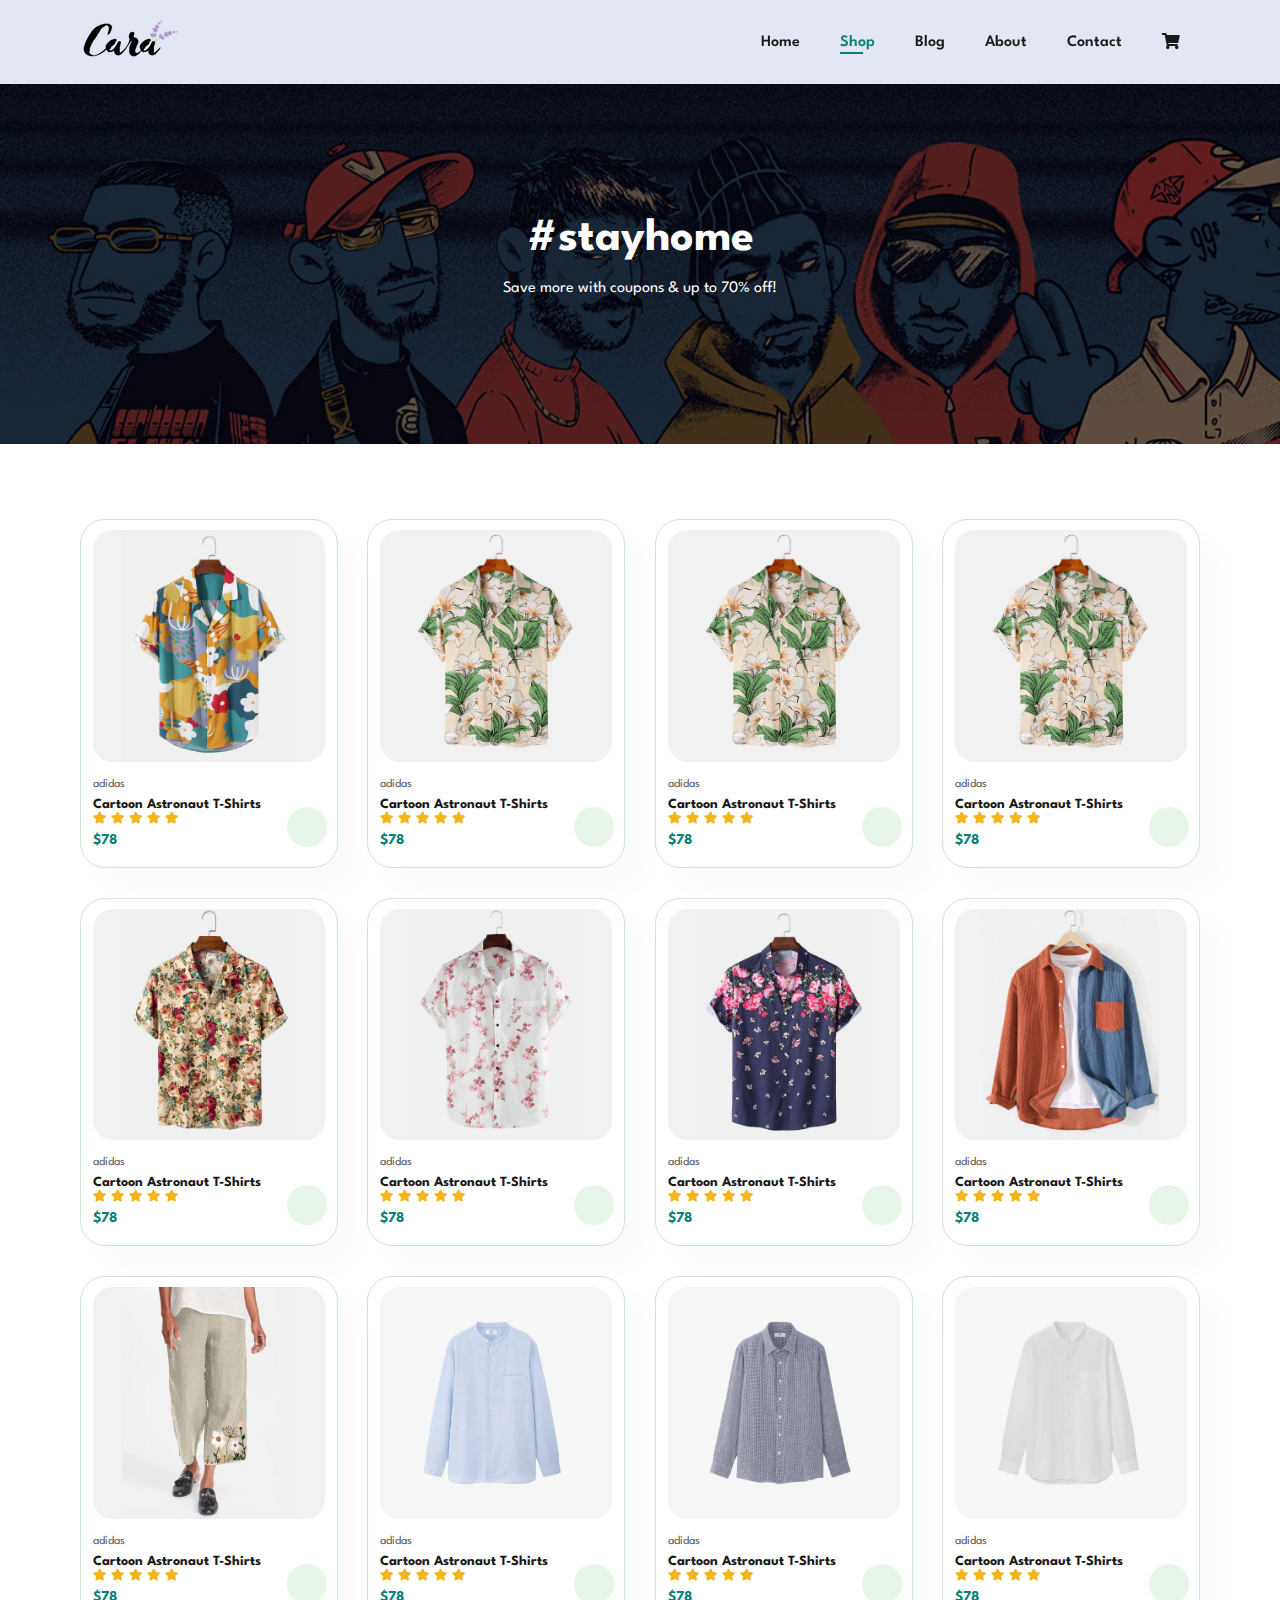
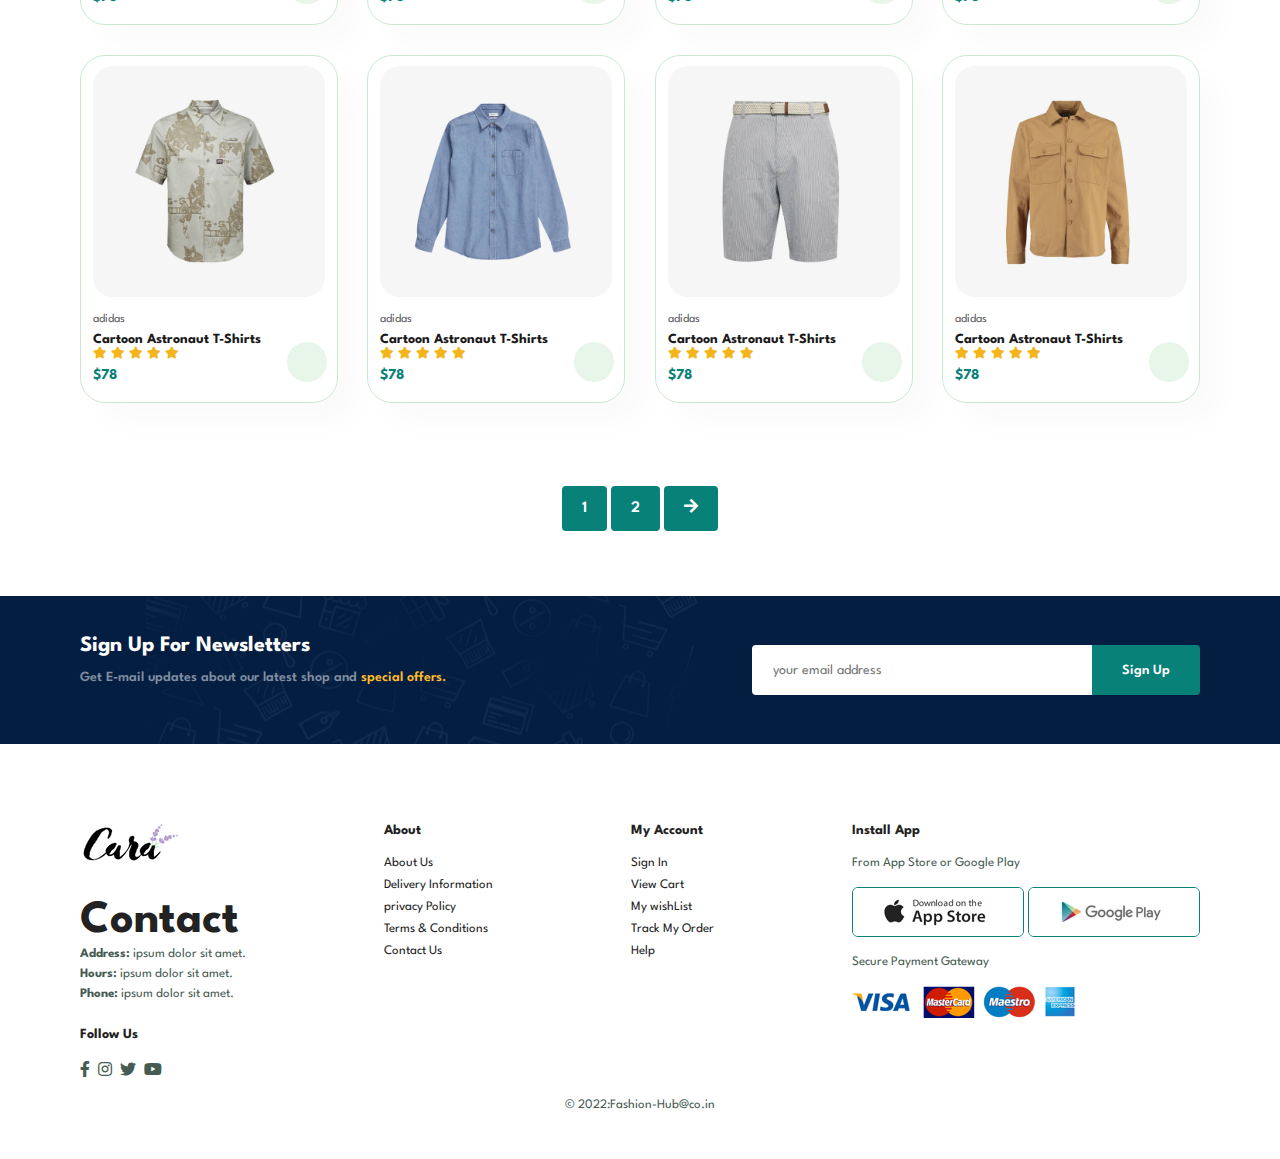
<file: shop.html>
<!DOCTYPE html>
<html lang="en">

<head>
    <meta charset="UTF-8">
    <meta http-equiv="X-UA-Compatible" content="IE=edge">
    <meta name="viewport" content="width=device-width, initial-scale=1.0">
    <title>Fashion-Hub</title>
    <link rel="stylesheet" href="https://use.fontawesome.com/releases/v5.10.0/css/all.css" />
    <link rel="stylesheet" href="style.css">
</head>

<body>
    <section id="header">
        <a href="#"><img src="img/logo.png" class="logo" alt="">
        </a>
        <div>
            <ul id="navbar">
                <li><a href="index.html">Home</a></li>
                <li><a class="active" href="shop.html">Shop</a></li>
                <li><a href="blog.html">Blog</a></li>
                <li><a href="about.html">About</a></li>
                <li><a href="contact.html">Contact</a></li>
                <li id="lg-bag"><a href="cart.html"> <i class="fa fa-shopping-cart"></i> </a></li>
                <a href="#" id="close"><i class="fa fa-times"></i></a>
            </ul>
        </div>
        <div id="mobile">
            <a href="cart.html"> <i class="fa fa-shopping-cart"></i></a>
            <i id="bar" class="fas fa-outdent"></i>
        </div>
    </section>

    <!--.........................home page..................-->

    <section id="page-header">
        <h2>#stayhome</h2>
        <p>Save more with coupons & up to 70% off!</p>
    </section>
    <!-- ....................product section..................... -->
    <section id="product1" class="section-p1">
        <div class="pro-container">
            <div class="pro" onclick="window.location.href='sproduct.html';">
                <img src="img/products/f1.jpg" alt="">
                <div class="des">
                    <span>adidas</span>
                    <h5>Cartoon Astronaut T-Shirts</h5>
                    <div class="star">
                        <i class="fas fa-star"></i>
                        <i class="fas fa-star"></i>
                        <i class="fas fa-star"></i>
                        <i class="fas fa-star"></i>
                        <i class="fas fa-star"></i>
                    </div>
                    <h4>$78</h4>
                </div>
                <a href="#"><i class="fa fa-shopping-bag cart"></i></a>
            </div>
            <div class="pro">
                <img src="img/products/f2.jpg" alt="">
                <div class="des">
                    <span>adidas</span>
                    <h5>Cartoon Astronaut T-Shirts</h5>
                    <div class="star">
                        <i class="fas fa-star"></i>
                        <i class="fas fa-star"></i>
                        <i class="fas fa-star"></i>
                        <i class="fas fa-star"></i>
                        <i class="fas fa-star"></i>
                    </div>
                    <h4>$78</h4>
                </div>
                <a href="#"><i class="fab fa-shoping-cart cart"></i></a>
            </div>
            <div class="pro">
                <img src="img/products/f2.jpg" alt="">
                <div class="des">
                    <span>adidas</span>
                    <h5>Cartoon Astronaut T-Shirts</h5>
                    <div class="star">
                        <i class="fas fa-star"></i>
                        <i class="fas fa-star"></i>
                        <i class="fas fa-star"></i>
                        <i class="fas fa-star"></i>
                        <i class="fas fa-star"></i>
                    </div>
                    <h4>$78</h4>
                </div>
                <a href="#"><i class="fab fa-shoping-cart cart"></i></a>
            </div>
            <div class="pro">
                <img src="img/products/f2.jpg" alt="">
                <div class="des">
                    <span>adidas</span>
                    <h5>Cartoon Astronaut T-Shirts</h5>
                    <div class="star">
                        <i class="fas fa-star"></i>
                        <i class="fas fa-star"></i>
                        <i class="fas fa-star"></i>
                        <i class="fas fa-star"></i>
                        <i class="fas fa-star"></i>
                    </div>
                    <h4>$78</h4>
                </div>
                <a href="#"><i class="fab fa-shoping-cart cart"></i></a>
            </div>

            <div class="pro">
                <img src="img/products/f3.jpg" alt="">
                <div class="des">
                    <span>adidas</span>
                    <h5>Cartoon Astronaut T-Shirts</h5>
                    <div class="star">
                        <i class="fas fa-star"></i>
                        <i class="fas fa-star"></i>
                        <i class="fas fa-star"></i>
                        <i class="fas fa-star"></i>
                        <i class="fas fa-star"></i>
                    </div>
                    <h4>$78</h4>
                </div>
                <a href="#"><i class="fal fa-shoping-cart cart"></i></a>
            </div>

            <div class="pro">
                <img src="img/products/f4.jpg" alt="">
                <div class="des">
                    <span>adidas</span>
                    <h5>Cartoon Astronaut T-Shirts</h5>
                    <div class="star">
                        <i class="fas fa-star"></i>
                        <i class="fas fa-star"></i>
                        <i class="fas fa-star"></i>
                        <i class="fas fa-star"></i>
                        <i class="fas fa-star"></i>
                    </div>
                    <h4>$78</h4>
                </div>
                <a href="#"><i class="fal fa-shoping-cart cart"></i></a>
            </div>

            <div class="pro">
                <img src="img/products/f5.jpg" alt="">
                <div class="des">
                    <span>adidas</span>
                    <h5>Cartoon Astronaut T-Shirts</h5>
                    <div class="star">
                        <i class="fas fa-star"></i>
                        <i class="fas fa-star"></i>
                        <i class="fas fa-star"></i>
                        <i class="fas fa-star"></i>
                        <i class="fas fa-star"></i>
                    </div>
                    <h4>$78</h4>
                </div>
                <a href="#"><i class="fal fa-shoping-cart cart"></i></a>
            </div>
            <div class="pro">
                <img src="img/products/f6.jpg" alt="">
                <div class="des">
                    <span>adidas</span>
                    <h5>Cartoon Astronaut T-Shirts</h5>
                    <div class="star">
                        <i class="fas fa-star"></i>
                        <i class="fas fa-star"></i>
                        <i class="fas fa-star"></i>
                        <i class="fas fa-star"></i>
                        <i class="fas fa-star"></i>
                    </div>
                    <h4>$78</h4>
                </div>
                <a href="#"><i class="fal fa-shoping-cart cart"></i></a>
            </div>
            <div class="pro">
                <img src="img/products/f7.jpg" alt="">
                <div class="des">
                    <span>adidas</span>
                    <h5>Cartoon Astronaut T-Shirts</h5>
                    <div class="star">
                        <i class="fas fa-star"></i>
                        <i class="fas fa-star"></i>
                        <i class="fas fa-star"></i>
                        <i class="fas fa-star"></i>
                        <i class="fas fa-star"></i>
                    </div>
                    <h4>$78</h4>
                </div>
                <a href="#"><i class="fal fa-shoping-cart cart"></i></a>
            </div>
            <!-- ..................new arrival......................... -->

            <div class="pro">
                <img src="img/products/n1.jpg" alt="">
                <div class="des">
                    <span>adidas</span>
                    <h5>Cartoon Astronaut T-Shirts</h5>
                    <div class="star">
                        <i class="fas fa-star"></i>
                        <i class="fas fa-star"></i>
                        <i class="fas fa-star"></i>
                        <i class="fas fa-star"></i>
                        <i class="fas fa-star"></i>
                    </div>
                    <h4>$78</h4>
                </div>
                <a href="#"><i class="fal fa-shoping-cart cart"></i></a>
            </div>
            <div class="pro">
                <img src="img/products/n2.jpg" alt="">
                <div class="des">
                    <span>adidas</span>
                    <h5>Cartoon Astronaut T-Shirts</h5>
                    <div class="star">
                        <i class="fas fa-star"></i>
                        <i class="fas fa-star"></i>
                        <i class="fas fa-star"></i>
                        <i class="fas fa-star"></i>
                        <i class="fas fa-star"></i>
                    </div>
                    <h4>$78</h4>
                </div>
                <a href="#"><i class="fal fa-shoping-cart cart"></i></a>
            </div>
            <div class="pro">
                <img src="img/products/n3.jpg" alt="">
                <div class="des">
                    <span>adidas</span>
                    <h5>Cartoon Astronaut T-Shirts</h5>
                    <div class="star">
                        <i class="fas fa-star"></i>
                        <i class="fas fa-star"></i>
                        <i class="fas fa-star"></i>
                        <i class="fas fa-star"></i>
                        <i class="fas fa-star"></i>
                    </div>
                    <h4>$78</h4>
                </div>
                <a href="#"><i class="fal fa-shoping-cart cart"></i></a>
            </div>
            <div class="pro">
                <img src="img/products/n4.jpg" alt="">
                <div class="des">
                    <span>adidas</span>
                    <h5>Cartoon Astronaut T-Shirts</h5>
                    <div class="star">
                        <i class="fas fa-star"></i>
                        <i class="fas fa-star"></i>
                        <i class="fas fa-star"></i>
                        <i class="fas fa-star"></i>
                        <i class="fas fa-star"></i>
                    </div>
                    <h4>$78</h4>
                </div>
                <a href="#"><i class="fal fa-shoping-cart cart"></i></a>
            </div>
            <div class="pro">
                <img src="img/products/n5.jpg" alt="">
                <div class="des">
                    <span>adidas</span>
                    <h5>Cartoon Astronaut T-Shirts</h5>
                    <div class="star">
                        <i class="fas fa-star"></i>
                        <i class="fas fa-star"></i>
                        <i class="fas fa-star"></i>
                        <i class="fas fa-star"></i>
                        <i class="fas fa-star"></i>
                    </div>
                    <h4>$78</h4>
                </div>
                <a href="#"><i class="fal fa-shoping-cart cart"></i></a>
            </div>
            <div class="pro">
                <img src="img/products/n6.jpg" alt="">
                <div class="des">
                    <span>adidas</span>
                    <h5>Cartoon Astronaut T-Shirts</h5>
                    <div class="star">
                        <i class="fas fa-star"></i>
                        <i class="fas fa-star"></i>
                        <i class="fas fa-star"></i>
                        <i class="fas fa-star"></i>
                        <i class="fas fa-star"></i>
                    </div>
                    <h4>$78</h4>
                </div>
                <a href="#"><i class="fal fa-shoping-cart cart"></i></a>
            </div>
            <div class="pro">
                <img src="img/products/n7.jpg" alt="">
                <div class="des">
                    <span>adidas</span>
                    <h5>Cartoon Astronaut T-Shirts</h5>
                    <div class="star">
                        <i class="fas fa-star"></i>
                        <i class="fas fa-star"></i>
                        <i class="fas fa-star"></i>
                        <i class="fas fa-star"></i>
                        <i class="fas fa-star"></i>
                    </div>
                    <h4>$78</h4>
                </div>
                <a href="#"><i class="fal fa-shoping-cart cart"></i></a>
            </div>
        </div>
    </section>

    <section id="pagination" class="section-p1">
        <a href="#">1</a>
        <a href="#">2</a>
        <a href="#"><i class="fa fa-arrow-right"></i></a>
    </section>


    <section id="newsletter" class="section-p1 section-m1">
        <div class="newstext">
            <h4>Sign Up For Newsletters</h4>
            <p>Get E-mail updates about our latest shop and <span>special offers.</span></p>
        </div>
        <div class="form">
            <input type="text" placeholder="your email address">
            <button class="normal">Sign Up</button>
        </div>
    </section>

    <!-- .........................................footer/......................... -->

    <footer class="section-p1">
        <div class="col">
            <img class="logo" src="img/logo.png" alt="">
            <h2>Contact</h2>
            <p><strong>Address: </strong> ipsum dolor sit amet.</p>
            <p><strong>Hours: </strong> ipsum dolor sit amet.</p>
            <p><strong>Phone: </strong> ipsum dolor sit amet.</p>
            <div class="follow">
                <h4>Follow Us</h4>
                <div class="icon">
                    <i class="fab fa-facebook-f"></i>
                    <i class="fab fa-instagram"></i>
                    <i class="fab fa-twitter"></i>
                    <i class="fab fa-youtube"></i>
                </div>
            </div>
        </div>
        <div class="col">
            <h4>About</h4>
            <a href="#">About Us</a>
            <a href="#">Delivery Information</a>
            <a href="#">privacy Policy</a>
            <a href="#">Terms & Conditions</a>
            <a href="#">Contact Us</a>
        </div>

        <div class="col">
            <h4>My Account</h4>
            <a href="#">Sign In</a>
            <a href="#">View Cart</a>
            <a href="#">My wishList</a>
            <a href="#">Track My Order</a>
            <a href="#">Help</a>
        </div>

        <div class="col install">
            <h4>Install App</h4>
            <p>From App Store or Google Play</p>
            <div class="row">
                <img src="img/pay/app.jpg" alt="">
                <img src="img/pay//play.jpg" alt="">
            </div>
            <p>Secure Payment Gateway</p>
            <img src="img/pay/pay.png" alt="">
        </div>

        <div class="copyright">
            <p>&copy 2022:Fashion-Hub@co.in </p>
        </div>
    </footer>


    <script src="index.js"></script>
</body>

</html>
</file>
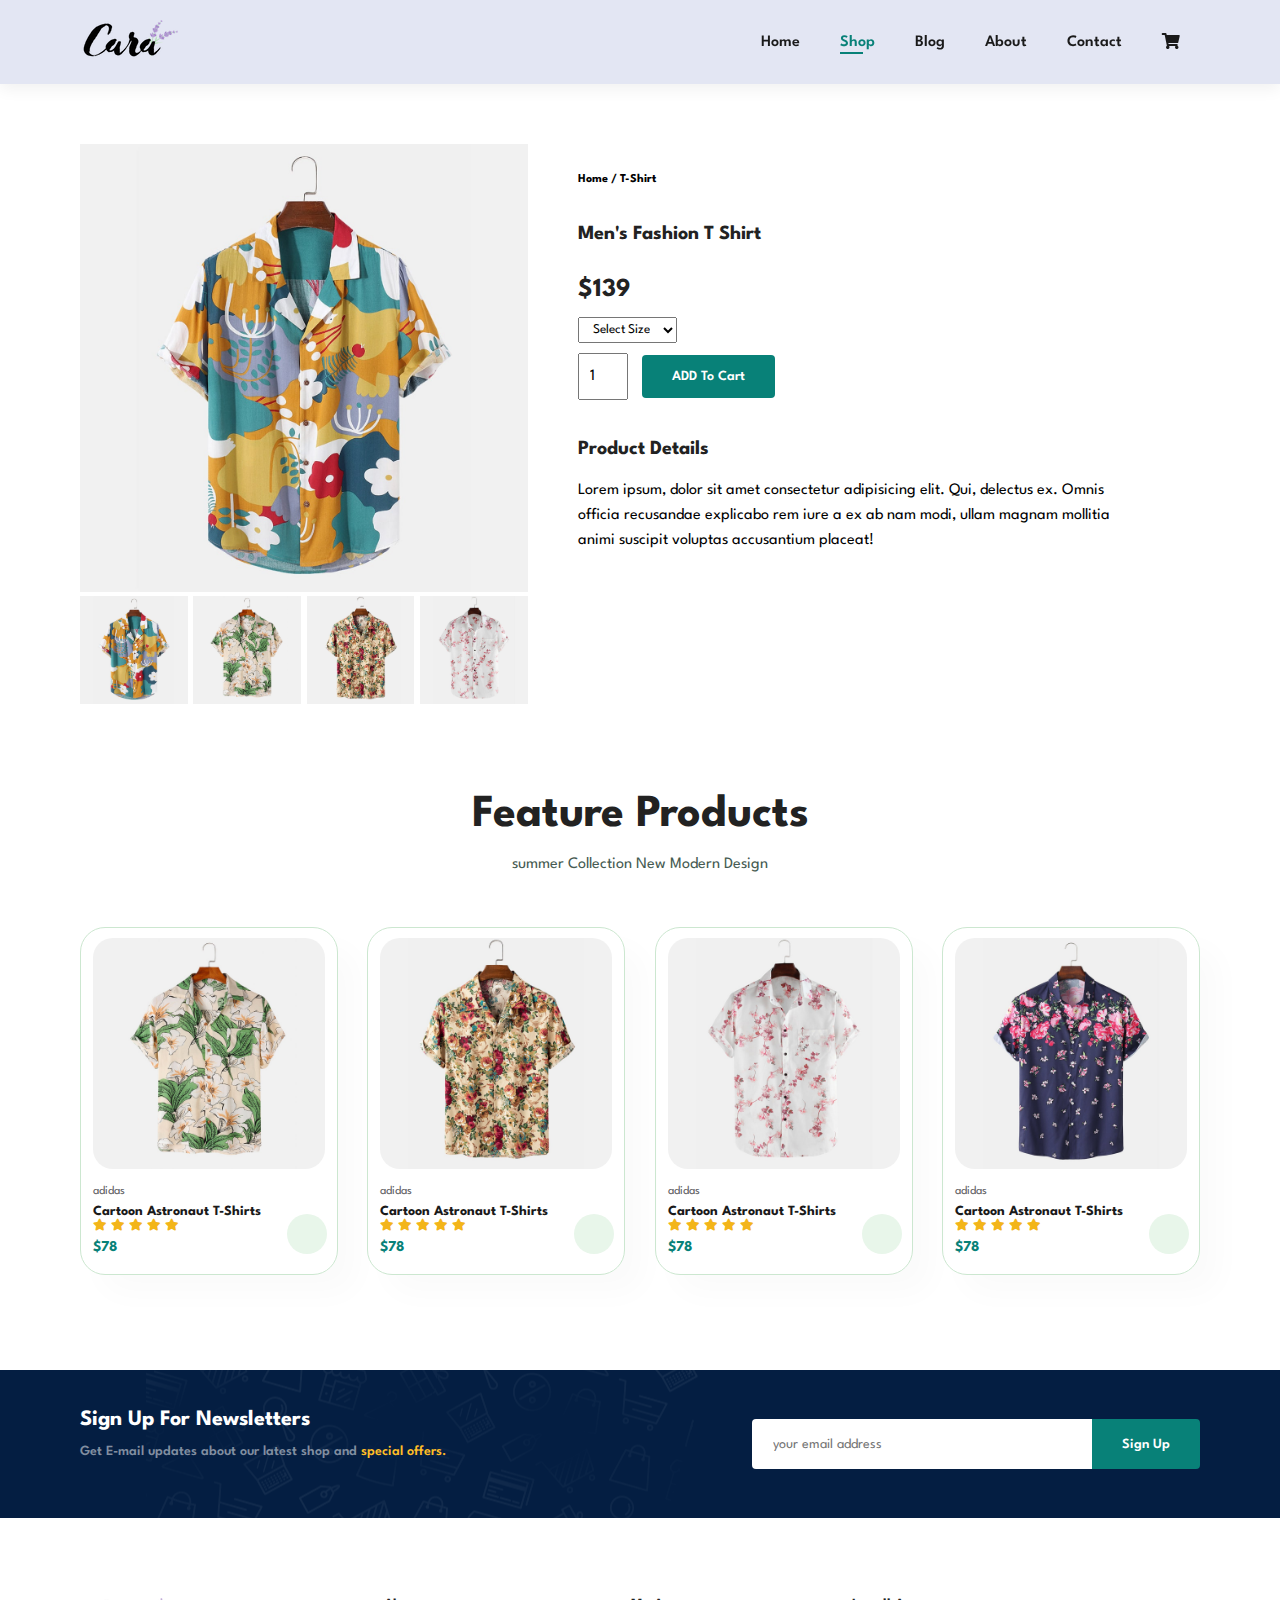
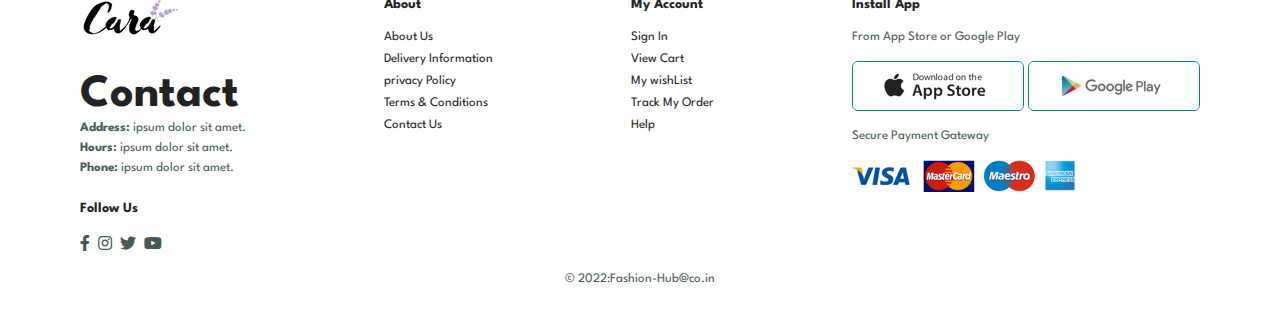
<file: sproduct.html>
<!DOCTYPE html>
<html lang="en">

<head>
    <meta charset="UTF-8">
    <meta http-equiv="X-UA-Compatible" content="IE=edge">
    <meta name="viewport" content="width=device-width, initial-scale=1.0">
    <title>Fashion-Hub</title>
    <link rel="stylesheet" href="https://use.fontawesome.com/releases/v5.10.0/css/all.css" />
    <link rel="stylesheet" href="style.css">
</head>

<body>
    <section id="header">
        <a href="#"><img src="img/logo.png" class="logo" alt="">
        </a>
        <div>
            <ul id="navbar">
                <li><a href="index.html">Home</a></li>
                <li><a class="active" href="shop.html">Shop</a></li>
                <li><a href="blog.html">Blog</a></li>
                <li><a href="about.html">About</a></li>
                <li><a href="contact.html">Contact</a></li>
                <li id="lg-bag"><a href="cart.html"> <i class="fa fa-shopping-cart"></i> </a></li>
                <a href="#" id="close"><i class="fa fa-times"></i></a>
            </ul>
        </div>
        <div id="mobile">
            <a href="cart.html"> <i class="fa fa-shopping-cart"></i></a>
            <i id="bar" class="fas fa-outdent"></i>
        </div>
    </section>

    <section id="prodetails" class="section-p1">
        <div class="single-pro-image">
            <img src="img/products/f1.jpg" width="100%" id="MainImg" alt="">

            <div class="small-img-group">
                <div class="small-img-col">
                    <img src="img/products/f1.jpg" width="100%" class="small-img" alt="">
                </div>
                <div class="small-img-col">
                    <img src="img/products/f2.jpg" width="100%" class="small-img" alt="">
                </div>
                <div class="small-img-col">
                    <img src="img/products/f3.jpg" width="100%" class="small-img" alt="">
                </div>
                <div class="small-img-col">
                    <img src="img/products/f4.jpg" width="100%" class="small-img" alt="">
                </div>

            </div>
        </div>

        <div class="single-pro-details">
            <h6>Home / T-Shirt</h6>
            <h4>Men's Fashion T Shirt</h4>
            <h2>$139</h2>
            <select>
                <option>Select Size</option>
                <option>Small</option>
                <option>L</option>
                <option>XL</option>
                <option>XXL</option>
            </select>
            <input type="number" value="1">
            <button class="normal">ADD To Cart</button>
            <h4>Product Details</h4>
            <span>Lorem ipsum, dolor sit amet consectetur adipisicing elit. Qui, delectus ex. Omnis officia recusandae
                explicabo rem iure a ex ab nam modi, ullam magnam mollitia animi suscipit voluptas accusantium
                placeat!</span>
        </div>
    </section>
    <!-- ....................product section..................... -->
    <section id="product1" class="section-p1">
        <h2>Feature Products</h2>
        <p>summer Collection New Modern Design</p>
        <div class="pro-container">
            <div class="pro">
                <img src="img/products/f2.jpg" alt="">
                <div class="des">
                    <span>adidas</span>
                    <h5>Cartoon Astronaut T-Shirts</h5>
                    <div class="star">
                        <i class="fas fa-star"></i>
                        <i class="fas fa-star"></i>
                        <i class="fas fa-star"></i>
                        <i class="fas fa-star"></i>
                        <i class="fas fa-star"></i>
                    </div>
                    <h4>$78</h4>
                </div>
                <a href="#"><i class="fab fa-shoping-cart cart"></i></a>
            </div>

            <div class="pro">
                <img src="img/products/f3.jpg" alt="">
                <div class="des">
                    <span>adidas</span>
                    <h5>Cartoon Astronaut T-Shirts</h5>
                    <div class="star">
                        <i class="fas fa-star"></i>
                        <i class="fas fa-star"></i>
                        <i class="fas fa-star"></i>
                        <i class="fas fa-star"></i>
                        <i class="fas fa-star"></i>
                    </div>
                    <h4>$78</h4>
                </div>
                <a href="#"><i class="fal fa-shoping-cart cart"></i></a>
            </div>

            <div class="pro">
                <img src="img/products/f4.jpg" alt="">
                <div class="des">
                    <span>adidas</span>
                    <h5>Cartoon Astronaut T-Shirts</h5>
                    <div class="star">
                        <i class="fas fa-star"></i>
                        <i class="fas fa-star"></i>
                        <i class="fas fa-star"></i>
                        <i class="fas fa-star"></i>
                        <i class="fas fa-star"></i>
                    </div>
                    <h4>$78</h4>
                </div>
                <a href="#"><i class="fal fa-shoping-cart cart"></i></a>
            </div>

            <div class="pro">
                <img src="img/products/f5.jpg" alt="">
                <div class="des">
                    <span>adidas</span>
                    <h5>Cartoon Astronaut T-Shirts</h5>
                    <div class="star">
                        <i class="fas fa-star"></i>
                        <i class="fas fa-star"></i>
                        <i class="fas fa-star"></i>
                        <i class="fas fa-star"></i>
                        <i class="fas fa-star"></i>
                    </div>
                    <h4>$78</h4>
                </div>
                <a href="#"><i class="fal fa-shoping-cart cart"></i></a>
            </div>
        </div>
    </section>


    <section id="newsletter" class="section-p1 section-m1">
        <div class="newstext">
            <h4>Sign Up For Newsletters</h4>
            <p>Get E-mail updates about our latest shop and <span>special offers.</span></p>
        </div>
        <div class="form">
            <input type="text" placeholder="your email address">
            <button class="normal">Sign Up</button>
        </div>
    </section>

    <!-- .........................................footer/......................... -->

    <footer class="section-p1">
        <div class="col">
            <img class="logo" src="img/logo.png" alt="">
            <h2>Contact</h2>
            <p><strong>Address: </strong> ipsum dolor sit amet.</p>
            <p><strong>Hours: </strong> ipsum dolor sit amet.</p>
            <p><strong>Phone: </strong> ipsum dolor sit amet.</p>
            <div class="follow">
                <h4>Follow Us</h4>
                <div class="icon">
                    <i class="fab fa-facebook-f"></i>
                    <i class="fab fa-instagram"></i>
                    <i class="fab fa-twitter"></i>
                    <i class="fab fa-youtube"></i>
                </div>
            </div>
        </div>
        <div class="col">
            <h4>About</h4>
            <a href="#">About Us</a>
            <a href="#">Delivery Information</a>
            <a href="#">privacy Policy</a>
            <a href="#">Terms & Conditions</a>
            <a href="#">Contact Us</a>
        </div>

        <div class="col">
            <h4>My Account</h4>
            <a href="#">Sign In</a>
            <a href="#">View Cart</a>
            <a href="#">My wishList</a>
            <a href="#">Track My Order</a>
            <a href="#">Help</a>
        </div>

        <div class="col install">
            <h4>Install App</h4>
            <p>From App Store or Google Play</p>
            <div class="row">
                <img src="img/pay/app.jpg" alt="">
                <img src="img/pay//play.jpg" alt="">
            </div>
            <p>Secure Payment Gateway</p>
            <img src="img/pay/pay.png" alt="">
        </div>

        <div class="copyright">
            <p>&copy 2022:Fashion-Hub@co.in </p>
        </div>
    </footer>

    <script>
        var MainImg = document.getElementById("MainImg");
        var smallimg = document.getElementsByClassName("small-img");

        smallimg[0].onclick = function () {
            MainImg.src = smallimg[0].src;
        }
        smallimg[1].onclick = function () {
            MainImg.src = smallimg[1].src;
        }
        smallimg[2].onclick = function () {
            MainImg.src = smallimg[2].src;
        }
        smallimg[3].onclick = function () {
            MainImg.src = smallimg[3].src;
        }
    </script>


    <script src="index.js"></script>
</body>

</html>
</file>
<file: style.css>
@import url("https://fonts.googleapis.com/css2?family=Spartan:wght@100;200;300;400;500;600;700;800;900&display=swap");

* {
  margin: 0;
  padding: 0;
  box-sizing: border-box;
  font-family: "spartan", sans-serif;
}

h1 {
  font-size: 50px;
  line-height: 64px;
  color: black;
}

h2 {
  font-size: 46px;
  line-height: 54px;
  color: #222;
}

h4 {
  font-size: 20px;
  color: #222;
}

h6 {
  font-weight: 700;
  font-size: 12px;
}

p {
  font-size: 16px;
  color: #465b52;
  margin: 15px 0 20px 0;
}

.section-p1 {
  padding: 40px 80px;
}

.section-m1 {
  margin: 40px 0;
}

button.normal {
  font-size: 14px;
  font-weight: 600;
  padding: 15px 30px;
  color: #000;
  background-color: #fff;
  border-radius: 4px;
  cursor: pointer;
  border: none;
  outline: none;
  transition: 0.2s;
}

button.white {
  font-size: 13px;
  font-weight: 600;
  padding: 11px 18px;
  color: #fff;
  background-color: transparent;
  cursor: pointer;
  border: 1px solid #fff;
  outline: none;
  transition: 0.2s;
}

body {
  width: 100%;
}

/* .......................header section........................... */
#header {
  display: flex;
  align-items: center;
  justify-content: space-between;
  padding: 20px 80px;
  background: #e3e6f3;
  box-shadow: 0 5px 15px rgba(0, 0, 0, 0.06);
  z-index: 999;
  position: sticky;
  top: 0;
  left: 0;
}

#navbar {
  display: flex;
  align-items: center;
  justify-content: center;
}

#navbar li {
  list-style: none;
  padding: 0 20px;
  position: relative;
}

#navbar li a {
  text-decoration: none;
  font-size: 16px;
  font-weight: 600;
  color: #1a1a1a;
  transition: 0.3s ease;
}

#navbar li a:hover,
#navbar li a.active {
  color: #088178;
}

#navbar li a.active::after,
#navbar li a:hover::after {
  content: "";
  width: 30%;
  height: 2px;
  background: #088178;
  position: absolute;
  bottom: -4px;
  left: 20px;
}

#mobile {
  display: none;
  align-items: center;
  cursor: pointer;
}

#close {
  display: none;
}

/* .........................home page.................. */

#hero {
  background-image: url(./hero4.png);
  height: 90vh;
  width: 100%;
  background-size: cover;
  background-position: top 25% right 0%;
  padding: 0 80px;
  display: flex;
  flex-direction: column;
  align-items: flex-start;
  justify-content: center;
}

#hero h4 {
  padding-bottom: 15px;
}

#hero h1 {
  color: #088178;
}

#hero button {
  background-image: url(img/button.png);
  background-color: transparent;
  color: #088178;
  border: 0;
  padding: 14px 80px 14px 65px;
  background-repeat: no-repeat;
  cursor: pointer;
  font-weight: 700;
  font-size: 15px;
}

/* <!-- ....................feature section....................... --> */
#feature {
  display: flex;
  align-items: center;
  justify-content: space-between;
  flex-wrap: wrap;
}

#feature .feature-box {
  width: 180px;
  text-align: center;
  padding: 25px 15px;
  box-shadow: 20px 20px 34px rgba(0, 0, 0, 0.03);
  border: 1px solid #cce7d0;
  border-radius: 4px;
  margin: 15px 0;
}

#feature .feature-box:hover {
  box-shadow: 10px 10px 54px rgba(70, 62, 221, 0.1);
}

#feature .feature-box img {
  width: 100%;
  margin-bottom: 10px;
}

#feature .feature-box h6 {
  display: inline-block;
  padding: 9px 8px 6px 8px;
  line-height: 1;
  border-radius: 4px;
  color: #088178;
  background-color: #fddde4;
}

#feature .feature-box:nth-child(2) h6 {
  background-color: #cdebbc;
}

#feature .feature-box:nth-child(3) h6 {
  background-color: #d1e8f2;
}

#feature .feature-box:nth-child(4) h6 {
  background-color: #cdd4f8;
}

#feature .feature-box:nth-child(5) h6 {
  background-color: #f6dbf6;
}

#feature .feature-box:nth-child(6) h6 {
  background-color: #fff2e5;
}

/* <!-- ....................product section..................... --> */
#product1 {
  text-align: center;
}

#product1 .pro-container {
  display: flex;
  justify-content: space-between;
  padding-top: 20px;
  flex-wrap: wrap;
}

#product1 .pro {
  width: 23%;
  min-width: 250px;
  padding: 10px 12px;
  border: 1px solid #cce7d0;
  border-radius: 25px;
  cursor: pointer;
  box-shadow: 20px 20px 30px rgba(0, 0, 0, 0.02);
  margin: 15px 0;
  transition: 0.2s ease;
  position: relative;
}

#product1 .pro:hover {
  box-shadow: 20px 20px 30px rgba(0, 0, 0, 0.06);
}

#product1 .pro img {
  width: 100%;
  border-radius: 20px;
}

#product1 .pro .des {
  text-align: start;
  padding: 10px 0;
}

#product1 .pro .des span {
  color: #606063;
  font-size: 12px;
}

#product1 .pro .des h5 {
  padding-top: 7px;
  color: #1a1a1a;
  font-size: 14px;
}

#product1 .pro .des i {
  font-size: 12px;
  color: rgb(243, 181, 25);
}

#product1 .pro .des h4 {
  padding-top: 7px;
  font-size: 15px;
  font-weight: 700;
  color: #088178;
}

#product1 .pro .cart {
  position: absolute;
  width: 40px;
  height: 40px;
  line-height: 40px;
  border-radius: 50px;
  background-color: #e8f6ea;
  font-weight: 500;
  color: #088178;
  bottom: 20px;
  right: 10px;
}

/* <!-- ....................Banner section.............................. --> */

#banner {
  display: flex;
  flex-direction: column;
  justify-content: center;
  align-items: center;
  text-align: center;
  background-image: url(img/banner/b2.jpg);
  width: 100%;
  height: 40vh;
  background-size: cover;
  background-position: center;
}

#banner h4 {
  color: #fff;
  font-size: 16px;
}

#banner h2 {
  color: #fff;
  font-size: 30px;
  padding: 10px 0;
}

#banner h2 span {
  color: red;
}

#banner button:hover {
  background: #088178;
  color: white;
}

#sm-banner {
  display: flex;
  justify-content: space-between;
  flex-wrap: wrap;
}

#sm-banner .banner-box {
  display: flex;
  flex-direction: column;
  justify-content: center;
  align-items: flex-start;
  background-image: url(img/banner/b17.jpg);
  min-width: 580px;
  height: 50vh;
  background-size: cover;
  background-position: center;
  padding: 30px;
}

#sm-banner .banner-box2 {
  background-image: url(img/banner/b10.jpg);
}

#sm-banner h4 {
  color: #fff;
  font-size: 20px;
  font-weight: 300;
}

#sm-banner h2 {
  color: #fff;
  font-size: 28px;
  font-weight: 800;
}

#sm-banner span {
  color: #fff;
  font-size: 14px;
  font-weight: 500;
  padding-bottom: 15px;
}

#sm-banner .banner-box:hover button {
  background: #088178;
  color: #fff;
}

#banner3 {
  display: flex;
  justify-content: space-between;
  flex-wrap: warp;
  padding: 0 80px;
}

#banner3 .banner-box {
  display: flex;
  flex-direction: column;
  justify-content: center;
  align-items: flex-start;
  background-image: url(img/banner/b7.jpg);
  min-width: 30%;
  height: 30vh;
  background-size: cover;
  background-position: center;
  padding: 20px;
  margin-bottom: 20px;
}

#banner3 .banner-box2 {
  background-image: url(img/banner/b4.jpg);
}

#banner3 .banner-box3 {
  background-image: url(img/banner/b18.jpg);
}

#banner3 h2 {
  color: #fff;
  font-weight: 900;
  font-size: 22px;
}

#banner3 h3 {
  color: #ec544e;
  font-weight: 800;
  font-size: 15px;
}

#newsletter {
  display: flex;
  justify-content: space-between;
  flex-wrap: wrap;
  align-items: center;
  background-image: url(img/banner/b14.png);
  background-repeat: no-repeat;
  background-position: 20% 30%;
  background-color: #041e42;
}

#newsletter h4 {
  font-size: 22px;
  font-weight: 700;
  color: #fff;
}

#newsletter p {
  font-size: 14px;
  font-weight: 600;
  color: #818ea0;
}

#newsletter p span {
  color: #ffbd27;
}

#newsletter .form {
  display: flex;
  width: 40%;
}

#newsletter input {
  height: 3.125rem;
  padding: 0 1.25rem;
  font-size: 14px;
  width: 100%;
  border: 1px solid transparent;
  border-radius: 4px;
  outline: none;
  border-top-right-radius: 0;
  border-bottom-right-radius: 0;
}

#newsletter button {
  background-color: #088178;
  color: white;
  white-space: nowrap;
  border-top-left-radius: 0;
  border-bottom-left-radius: 0;
}

/* ...................................footer............................... */
footer {
  display: flex;
  flex-wrap: wrap;
  justify-content: space-between;
}

footer .col {
  display: flex;
  flex-direction: column;
  align-items: flex-start;
  margin-bottom: 20px;
}

footer .logo {
  margin-bottom: 30px;
}

footer h4 {
  font-size: 14px;
  padding-bottom: 20px;
}

footer p {
  font-size: 13px;
  margin: 0 0 8px 0;
}

footer a {
  font-size: 13px;
  text-decoration: none;
  color: #222;
  margin-bottom: 10px;
}

footer .follow {
  margin-top: 20px;
}

footer .follow i {
  color: #465b52;
  padding-right: 4px;
  cursor: pointer;
}

footer .install .row img {
  border: 1px solid #088178;
  border-radius: 6px;
}

footer .install img {
  margin: 10px 0 15px 0;
}

footer .follow i:hover,
footer a:hover {
  color: #088178;
}

footer .copyright {
  width: 100%;
  text-align: center;
}



/* ................shop page..................... */
#page-header {
  background-image: url(img/banner/b1.jpg);
  width: 100%;
  height: 40vh;
  background-size: cover;
  display: flex;
  justify-content: center;
  text-align: center;
  flex-direction: column;
  padding: 14px;
}

#page-header h2,
#page-header p {
  color: #fff;
}

#pagination {
  text-align: center;

}

#pagination a {
  text-decoration: none;
  background-color: #088178;
  padding: 15px 20px;
  border-radius: 4px;
  color: #fff;
  font-weight: 600;
}

#pagination a i {
  font-size: 16px;
  font-weight: 600;

}

/* ...............sproduct page..................... */
#prodetails {
  display: flex;
  margin-top: 20px;
}

#prodetails .single-pro-image {
  width: 40%;
  margin-right: 50px;
}

.small-img-group {
  display: flex;
  justify-content: space-between;
}

.small-img-col {
  flex-basis: 24%;
  cursor: pointer;
}

#prodetails .single-pro-details {
  width: 50%;
  padding-top: 30px;
}

#prodetails .single-pro-details h4 {
  padding: 40px 0 20px 0;
}

#prodetails .single-pro-details h2 {
  font-size: 26px;
}

#prodetails .single-pro-details select {
  display: block;
  padding: 5px 10px;
  margin-bottom: 10px;
}

#prodetails .single-pro-details input {
  width: 50px;
  height: 47px;
  padding-left: 10px;
  font-size: 16px;
  margin-right: 10px;
}

#prodetails .single-pro-details input:focus {
  outline: none;
}

#prodetails .single-pro-details button {
  background: #088178;
  color: #fff;
}

#prodetails .single-pro-details span {
  line-height: 25px;
}


/* ....................blog page.......................... */

#page-header.blog-header {
  background-image: url(img/banner/b19.jpg);
}

#blog {
  padding: 150px 150px 0 150px;
}

#blog .blog-box {
  position: relative;
  display: flex;
  align-items: center;
  width: 100%;
  padding-bottom: 90px;
}

#blog .blog-img {
  width: 50%;
  margin-right: 40px;
}

#blog img {
  width: 100%;
  height: 300px;
  object-fit: cover;
}

#blog .blog-details {
  width: 50%;

}

#blog .blog-details a {
  position: relative;
  text-decoration: none;
  font-size: 11px;
  color: #000;
  font-weight: 700;
  transition: 0.3s;
}

#blog .blog-details a::after {
  content: '';
  width: 50px;
  height: 1px;
  background-color: #000;
  position: absolute;
  top: 4px;
  right: -60px;
}

#blog .blog-details a:hover {
  color: #088178;
}

#blog .blog-details a:hover::after {
  background-color: #088178;
}

#blog .blog-box h1 {
  position: absolute;
  top: -40px;
  left: 0;
  font-size: 70px;
  font-weight: 700;
  color: #c9cbce;
  z-index: -1;

}

/* ............about page.................... */
#page-header.about-header {
  background-image: url(img/about/banner.png);
}

#about-head {
  display: flex;
  align-items: center;
}

#about-head img {
  width: 50%;
  height: auto;
}

#about-head div {
  padding-left: 40px;
}

#about-app {
  text-align: center;
}

#about-app .video {
  width: 70%;
  height: 100%;
  margin: 30px auto 0 auto;

}

#about-app .video video {
  width: 70%;
  height: 100%;
  border-radius: 30px;
}

/* ...........contact page.................. */
#contact-details {
  display: flex;
  align-items: center;
  justify-content: space-between;
}

#contact-details .details {
  width: 40%;
}

#contact-details .details span,
#form-details form span {
  font-size: 12px;
}

#contact-details .details h2,
#form-details form h2 {
  font-size: 26px;
  line-height: 35px;
  padding: 20px 0;
}

#contact-details .details h3 {
  font-size: 16px;
  padding-bottom: 15px;
}

#contact-details .details li {
  list-style: none;
  display: flex;
  padding: 10px 0;

}

#contact-details .details li i {
  font-size: 14px;
  padding-right: 22px;
}

#contact-details .details li p {
  margin: 0;
  font-size: 14px;
}

#contact-details .map {
  width: 55%;
  height: 400px;
}

#contact-details .map iframe {
  width: 100%;
  height: 100%;
}

/* ...................form.............. */

#form-details {
  display: flex;
  justify-content: space-between;
  margin: 30px;
  padding: 80px;
  border: 1px solid #e1e1e1;
}

#form-details form {
  width: 65%;
  display: flex;
  flex-direction: column;
  align-items: flex-start;
}

#form-details form input,
#form-details form textarea {
  width: 100%;
  padding: 12px 15px;
  outline: none;
  margin-bottom: 20px;
  border: 1px solid #e1e1e1;
}

#form-details form button {
  background-color: #088178;
  color: #fff;
}

#form-details .people div {
  padding-bottom: 25px;
  display: flex;
  align-items: flex-start;
}

#form-details .people div img {
  width: 65px;
  height: 65px;
  object-fit: cover;
  margin-right: 15px;
}

#form-details .people div p {
  margin: 0;
  font-size: 13px;
  line-height: 25px;
}

#form-details .people div p span {
  display: block;
  font-size: 16px;
  font-weight: 600;
  color: #000;
}

/* ...........cart page........... */
#cart {
  overflow-x: auto;
}

#cart table {
  width: 100%;
  border-collapse: collapse;
  table-layout: fixed;
  white-space: nowrap;
}

#cart table img {
  width: 70px;
}

#cart table td:nth-child(1) {
  width: 100px;
  text-align: center;

}

#cart table td:nth-child(2) {
  width: 150px;
  text-align: center;

}

#cart table td:nth-child(3) {
  width: 250px;
  text-align: center;

}

#cart table td:nth-child(4),
#cart table td:nth-child(5),
#cart table td:nth-child(6) {
  width: 150px;
  text-align: center;

}

#cart table td:nth-child(5) input {
  width: 70px;
  padding: 10px 5px 10px 15px;
}

#cart table thead {
  border: 1px solid #e1e1e1;
  border-left: none;
  border-right: none;
}

#cart table thead td {
  font-weight: 700;
  text-transform: uppercase;
  font-size: 13px;
  padding: 18px 0;
}

#cart table tbody tr td {
  padding-top: 15px;
}

#cart table thead td {
  font-size: 13px;
}

#cart-add {
  display: flex;
  flex-wrap: wrap;
  justify-content: space-between;
}

#coupon {
  width: 50%;
  margin-bottom: 30px;
}

#coupon h3,
#subtotal h3 {
  padding-bottom: 15px;
}

#coupon input {
  padding: 10px 20px;
  outline: none;
  width: 60%;
  margin-right: 10px;
  border: 1px solid #e2e2e2;
}

#coupon button,
#subtotal button {
  background-color: #088178;
  color: #fff;
  padding: 12px 20px;
}

#subtotal {
  width: 50%;
  margin-bottom: 30px;
  border: 1px solid #e2e2e2;
  padding: 30px;
}

#subtotal table {
  border-collapse: collapse;
  width: 100%;
  margin-bottom: 20px;
}

#subtotal table td {
  width: 50%;
  border: 1px solid #e2e2e2;
  padding: 10px;
  font-size: 13px;

}



/* start media Query */

/* .....................responsive coad for high enddevice............. */
@media (max-width: 799px) {
  .section-p1 {
    padding: 40px 40px;
  }

  #navbar {
    display: flex;
    flex-direction: column;
    align-items: flex-start;
    justify-content: flex-start;
    position: fixed;
    top: 0;
    right: -300px;
    height: 100vh;
    width: 300px;
    background-color: #e3e6f3;
    box-shadow: 0 40px 60px rgba(0, 0, 0, 0.01);
    padding: 80px 0 0 10px;
    transition: 0.3s;
  }

  #navbar.active {
    right: 0px;
  }

  #navbar li {
    margin-bottom: 25px;
  }

  #mobile {
    display: flex;
    align-items: center;
  }

  #mobile i {
    color: #1a1a1a;
    font-size: 24px;
    padding-left: 20px;
  }

  #close {
    display: initial;
    position: absolute;
    top: 30px;
    left: 30px;
    color: black;
    font-size: 24px;
  }

  #lg-bag {
    display: none;
  }

  #hero {
    height: 70vh;
    padding: 0 80px;
    background-position: top 30% right 30%;
  }

  #feature {
    justify-content: center;
  }

  #feature .feature-box {
    margin: 15px 15px;
  }

  #product1 .pro-container {
    justify-content: center;
  }

  #product1 .pro {
    margin: 10px;
  }

  #banner {
    height: 36vh;
  }

  #sm-banner .banner-box {
    min-width: 100%;
    height: 30vh;

  }

  #banner3 {
    padding: 0 40px;
  }

  #banner3 .banner-box {
    width: 28%;

  }

  #newsletter .form {
    width: 70%;
  }

  /* contact page */

  #form-details {
    padding: 40px;
  }

  #form-details form {
    width: 50%;
  }

  /* cart page */

}

/* .....................responsive coad for low enddevice............. */
@media (max-width:477px) {
  .section-p1 {
    padding: 20px;
  }

  #header {
    padding: 10px 30px;
  }

  h1 {
    font-size: 38px;
  }

  h2 {
    font-size: 32px;
  }

  #hero {
    padding: 0 20px;
    background-position: 55%;
  }

  #feature {
    justify-content: space-between;
  }

  #feature .feature-box {
    width: 155px;
    margin: 0 0 15px 0;
  }

  #product1 .pro {
    width: 100%;
  }

  #banner {
    height: 40vh;
  }

  #sm-banner .banner-box {
    height: 40vh;
  }

  #sm-banner .banner-box2 {
    margin-top: 20px;
  }

  #banner3 {
    padding: 0 20px;
  }

  #banner3 .banner-box {
    width: 100%;
  }

  #newsletter {
    padding: 40px 20px;
  }

  #newsletter .form {
    width: 100%;
  }

  footer .copyright {
    text-align: start;
  }

  /* single product */
  #prodetails {
    display: flex;
    flex-direction: column;
  }

  #prodetails .single-pro-image {
    width: 100%;
    margin-right: 0px;
  }

  #prodetails .single-pro-details {
    width: 100%;
  }

  /* blog page */
  #blog {
    padding: 100px 20px 0 20px;

  }

  #blog .blog-box {
    display: flex;
    flex-direction: column;
    align-items: flex-start;
  }

  #blog .blog-img {
    width: 100%;
    margin-right: 0px;
    margin-bottom: 30px;

  }

  #blog .blog-details {
    width: 100%;
  }

  /* about page */
  #about-head {
    flex-direction: column;
  }

  #about-head img {
    width: 100%;
    margin-bottom: 20px;
  }

  #about-head div {
    padding-left: 0px;
  }

  #about-app .video {
    width: 100%;
  }

  /* contact page */

  #contact-details {
    flex-direction: column;
  }

  #contact-details .details {
    width: 100%;
    margin-bottom: 30px;
  }

  #contact-details .map {
    width: 100%;
  }

  #form-details {
    margin: 10px;
    padding: 30px 10px;
    flex-wrap: wrap;
  }

  #form-details form {
    width: 100%;
    margin-bottom: 30px;
  }

  /* cart page */
  #cart-add {
    flex-direction: column;
  }

  #coupon {
    width: 100%;
  }

  #subtotal {
    width: 100%;
    padding: 20px;
  }
}

/* ..........................thank you.......................... */
</file>
